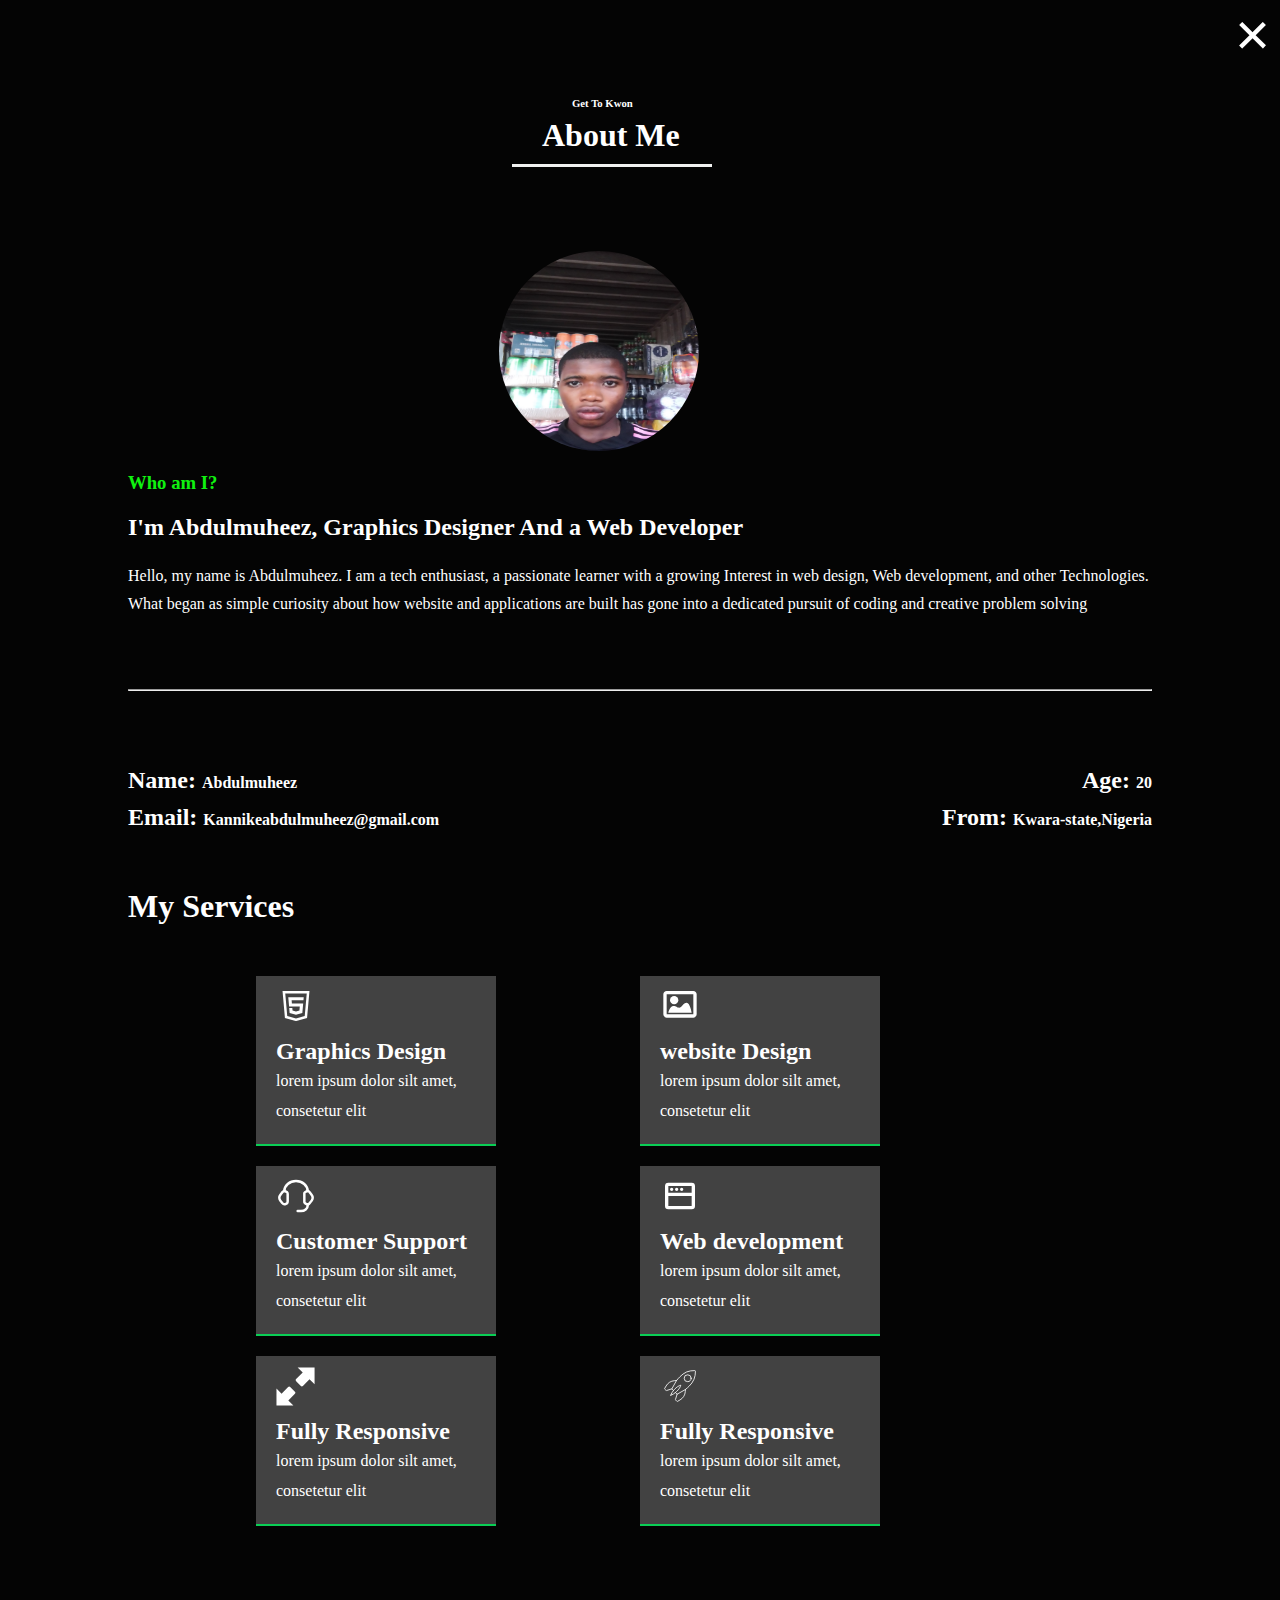
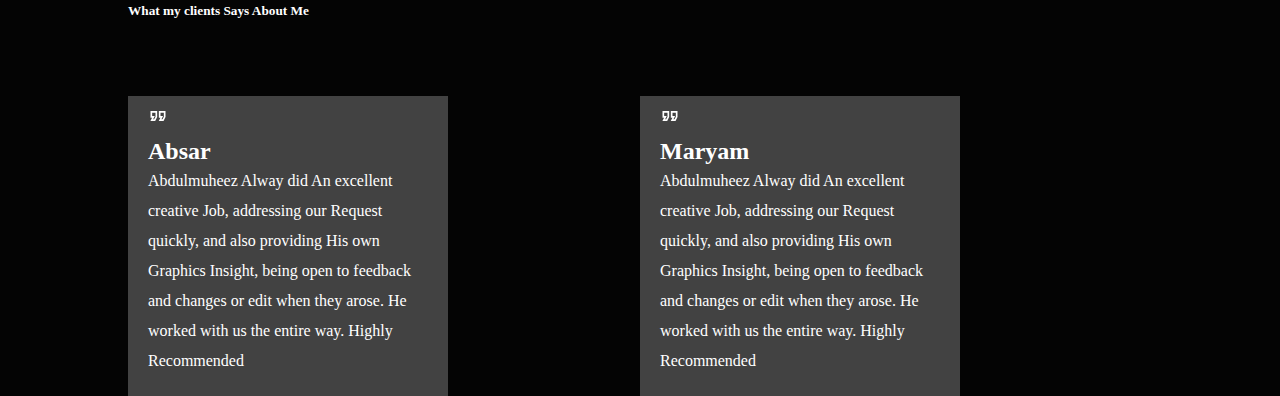
<file: aboutinportfolio.html>
<!DOCTYPE html>
<html lang="en">
<head>
    <meta charset="UTF-8">
    <meta name="viewport" content="width=device-width, initial-scale=1.0">
    <title>Document</title>
    <link rel="stylesheet" href="aboutinportfolio.css">

</head>
<body>
     <span onclick="close()" id="owo"><a href="index.html">&times;</a></span>
    <div class="rat">
    <h6 id="fam">Get To Kwon</h6>
    <h1 id="farm">About Me</h1>
    <div class="line"></div>
    </div>
     <img width="200px" height="200px" id="image" src="mypic.jpg" alt="">
     <section class="write">
        <h3 id="ram">Who am I?</h3>
        <h2 id="required">I'm Abdulmuheez, Graphics Designer And a Web Developer</h2>
        <p id="point">Hello, my name is Abdulmuheez. I am a tech enthusiast, a passionate learner with a growing Interest in web design, Web development, and other Technologies. What began as simple curiosity about how website and applications are built has gone into a dedicated pursuit of coding and creative problem solving</p>
        <hr class="ham">
    </section>
    <section id="yam">
        <nav id="love">
        <h2>Name: <span>Abdulmuheez</span></h2>
        <h2>Age:  <span>20</span></h2>
        </nav>
        <nav id="lack">
        <h2>Email: <a href="">Kannikeabdulmuheez@gmail.com</a></h2>
        <h2 id="vip">From:  <span>Kwara-state,Nigeria</span></h2>
        </nav>

    </section>
    <!-- <h4 id="ala">Services I Offer</h4> -->
    <h1 id="san">My Services</h1>
    <section class="my">
        <div class="a">
            <svg xmlns="http://www.w3.org/2000/svg" width="40" height="40" viewBox="0 0 32 32"><path fill="currentColor" d="m5.219 4l.093 1.094l1.75 19.781l.063.688l.656.187l7.938 2.219l.25.062l.281-.062l7.938-2.188l.656-.187l.062-.688l1.782-19.812l.093-1.063h-1.093L6.313 4zm2.187 2l17.188.031l-1.625 18L16 25.97l-7-1.94zm2.407 3l.656 7.469h8.562l-.281 3.218l-2.75.75h-.031l-2.75-.75l-.156-2.062h-2.5l.343 3.969L15.97 23H16l5.063-1.406L21.75 14h-9.031l-.219-2.531h9.469L22.187 9z"/></svg>
        <h2>Graphics Design</h2>
        <p> lorem ipsum dolor silt amet, consetetur elit</p>
        </div>
        <div class="b">
            <svg xmlns="http://www.w3.org/2000/svg" width="40" height="40" viewBox="0 0 24 24"><circle cx="8.5" cy="8.5" r="2.5" fill="currentColor"/><path fill="currentColor" d="M16 10c-2 0-3 3-4.5 3s-1.499-1-3.5-1c-2 0-3.001 4-3.001 4H19s-1-6-3-6zm4-7H4c-1.103 0-2 .897-2 2v12c0 1.103.897 2 2 2h16c1.103 0 2-.897 2-2V5c0-1.103-.897-2-2-2zm0 14H4V5h16v12z"/></svg>
        <h2>website Design</h2>
        <p> lorem ipsum dolor silt amet, consetetur elit</p>
        </div>
        <div class="c">
<svg xmlns="http://www.w3.org/2000/svg" width="40" height="40" viewBox="0 0 24 24"><g fill="none" stroke="currentColor" stroke-linecap="round" stroke-linejoin="round" stroke-width="1.5" color="currentColor"><path d="M17 10.805c0-.346 0-.519.052-.673c.151-.448.55-.621.95-.803c.448-.205.672-.307.895-.325c.252-.02.505.034.721.155c.286.16.486.466.69.714c.943 1.146 1.415 1.719 1.587 2.35c.14.51.14 1.044 0 1.553c-.251.922-1.046 1.694-1.635 2.41c-.301.365-.452.548-.642.655a1.27 1.27 0 0 1-.721.155c-.223-.018-.447-.12-.896-.325c-.4-.182-.798-.355-.949-.803c-.052-.154-.052-.327-.052-.673zm-10 0c0-.436-.012-.827-.364-1.133c-.128-.111-.298-.188-.637-.343c-.449-.204-.673-.307-.896-.325c-.667-.054-1.026.402-1.41.87c-.944 1.145-1.416 1.718-1.589 2.35a2.94 2.94 0 0 0 0 1.553c.252.921 1.048 1.694 1.636 2.409c.371.45.726.861 1.363.81c.223-.018.447-.12.896-.325c.34-.154.509-.232.637-.343c.352-.306.364-.697.364-1.132z"/><path d="M5 9c0-3.314 3.134-6 7-6s7 2.686 7 6m0 8v.8c0 1.767-1.79 3.2-4 3.2h-2"/></g></svg>
        <h2>Customer Support</h2>
        <p> lorem ipsum dolor silt amet, consetetur elit</p>
        </div>
         <div class="d">  
<svg xmlns="http://www.w3.org/2000/svg" width="40" height="40" viewBox="0 0 24 24"><g fill="none"><path d="M24 0v24H0V0h24ZM12.593 23.258l-.011.002l-.071.035l-.02.004l-.014-.004l-.071-.035c-.01-.004-.019-.001-.024.005l-.004.01l-.017.428l.005.02l.01.013l.104.074l.015.004l.012-.004l.104-.074l.012-.016l.004-.017l-.017-.427c-.002-.01-.009-.017-.017-.018Zm.265-.113l-.013.002l-.185.093l-.01.01l-.003.011l.018.43l.005.012l.008.007l.201.093c.012.004.023 0 .029-.008l.004-.014l-.034-.614c-.003-.012-.01-.02-.02-.022Zm-.715.002a.023.023 0 0 0-.027.006l-.006.014l-.034.614c0 .012.007.02.017.024l.015-.002l.201-.093l.01-.008l.004-.011l.017-.43l-.003-.012l-.01-.01l-.184-.092Z"/><path fill="currentColor" d="M19 4a2 2 0 0 1 2 2v12a2 2 0 0 1-2 2H5a2 2 0 0 1-2-2V6a2 2 0 0 1 2-2h14Zm0 8H5v6h14v-6Zm0-6H5v4h14V6ZM7 7a1 1 0 1 1 0 2a1 1 0 0 1 0-2Zm3 0a1 1 0 1 1 0 2a1 1 0 0 1 0-2Zm3 0a1 1 0 1 1 0 2a1 1 0 0 1 0-2Z"/></g></svg>
     <h2>Web development</h2>
<p> lorem ipsum dolor silt amet, consetetur elit</p>
        </div>
         <div class="e">     
<svg xmlns="http://www.w3.org/2000/svg" width="40" height="40" viewBox="0 0 42 42"><path fill="currentColor" d="m21.391 16.17l4.439 4.439c1.13 1.131 1.57 1.101 2.67 0l6.67-6.67l5.33 5.34V1.5H22.721l5.34 5.33l-6.67 6.67c-1.08 1.08-1.112 1.561 0 2.67zm-1.782 10.66l-4.439-4.439c-1.13-1.131-1.57-1.101-2.67 0l-6.67 6.67l-5.33-5.34V41.5h17.779l-5.34-5.33l6.67-6.67c1.08-1.08 1.112-1.561 0-2.67z"/></svg>
     <h2>Fully Responsive</h2>
<p> lorem ipsum dolor silt amet, consetetur elit</p>
        </div>
           <div class="f"> 
            
<svg xmlns="http://www.w3.org/2000/svg" width="40" height="40" viewBox="0 0 48 48"><path fill="none" stroke="currentColor" stroke-linecap="round" stroke-linejoin="round" d="M37.42 14.7a4.1 4.1 0 0 0-4.08-4.11h0a4.11 4.11 0 1 0 0 8.21a4.09 4.09 0 0 0 2.88-1.18a4 4 0 0 0 1.19-2.92ZM16.1 29.44l-2-2l-6.2 1.98h-.2a.69.69 0 0 1-.53-.2l-1.45-1.43a.7.7 0 0 1-.11-.88L7.3 24a13 13 0 0 1 10.07-6.39l2.49-.22q2.17-2.58 4-4.42A26.4 26.4 0 0 1 32 7.12a25.63 25.63 0 0 1 9.77-1.61a.79.79 0 0 1 .54.22a.68.68 0 0 1 .22.5A25.27 25.27 0 0 1 40.78 16A25.79 25.79 0 0 1 35 24.16c-1.23 1.24-2.71 2.57-4.42 4l-.22 2.48A13 13 0 0 1 24 40.72l-2.89 1.69a.78.78 0 0 1-.37.09a.82.82 0 0 1-.52-.2l-1.45-1.46a.69.69 0 0 1-.18-.71l1.93-6.27l-1.94-1.94m12.04-3.76l-10.1 5.7m-.66-16.47l-5.71 10.1"/><path fill="none" stroke="currentColor" stroke-linecap="round" stroke-linejoin="round" d="M13 35c4-.74 11.1-7.4 11.93-11.93C20.37 23.94 13.71 31 13 35Z"/></svg>
     <h2>Fully Responsive</h2>
<p> lorem ipsum dolor silt amet, consetetur elit</p>
        </div>
    </section>



    <h5 id="no"> What my clients Says About Me</h5>
    <section class="go"> 
         <div class="g"> 
<svg xmlns="http://www.w3.org/2000/svg" width="20" height="20" viewBox="0 0 24 24"><path fill="currentColor" d="M13 6v8h1.88l-2 4h5.74L21 13.24V6m-6 2h4v4.76L17.38 16h-1.26l2-4H15M3 6v8h1.88l-2 4h5.74L11 13.24V6M5 8h4v4.76L7.38 16H6.12l2-4H5Z"/></svg>
     <h2>Absar</h2>
<p> Abdulmuheez Alway did An excellent creative Job, addressing our Request quickly, and also providing His own Graphics Insight, being open to feedback and changes or edit when they arose. He worked with us the entire way. Highly Recommended</p>
        </div>
         <div class="h"> 
            

<svg xmlns="http://www.w3.org/2000/svg" width="20" height="20" viewBox="0 0 24 24"><path fill="currentColor" d="M13 6v8h1.88l-2 4h5.74L21 13.24V6m-6 2h4v4.76L17.38 16h-1.26l2-4H15M3 6v8h1.88l-2 4h5.74L11 13.24V6M5 8h4v4.76L7.38 16H6.12l2-4H5Z"/></svg>
     <h2>Maryam</h2>
<p> Abdulmuheez Alway did An excellent creative Job, addressing our Request quickly, and also providing His own Graphics Insight, being open to feedback and changes or edit when they arose. He worked with us the entire way. Highly Recommended</p>
        </div>
    </section>
    
</body>

</html>
</file>
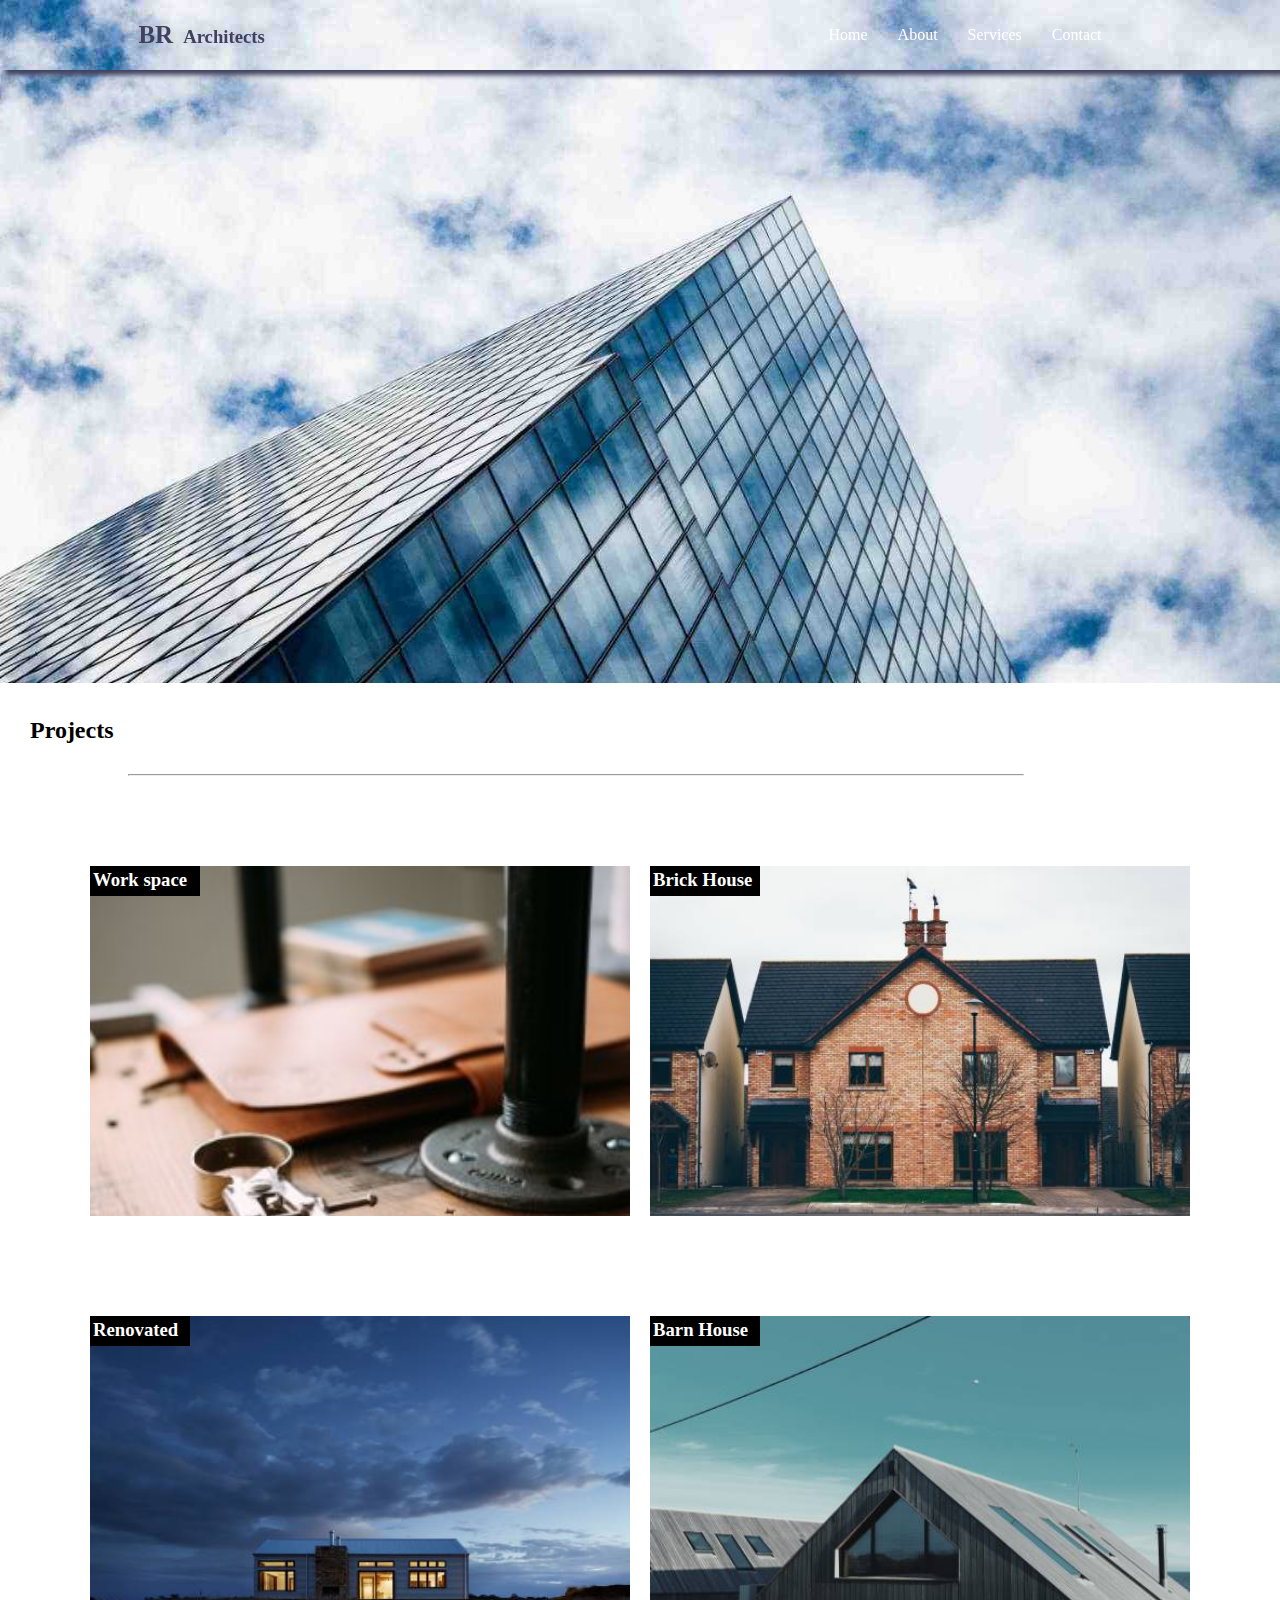
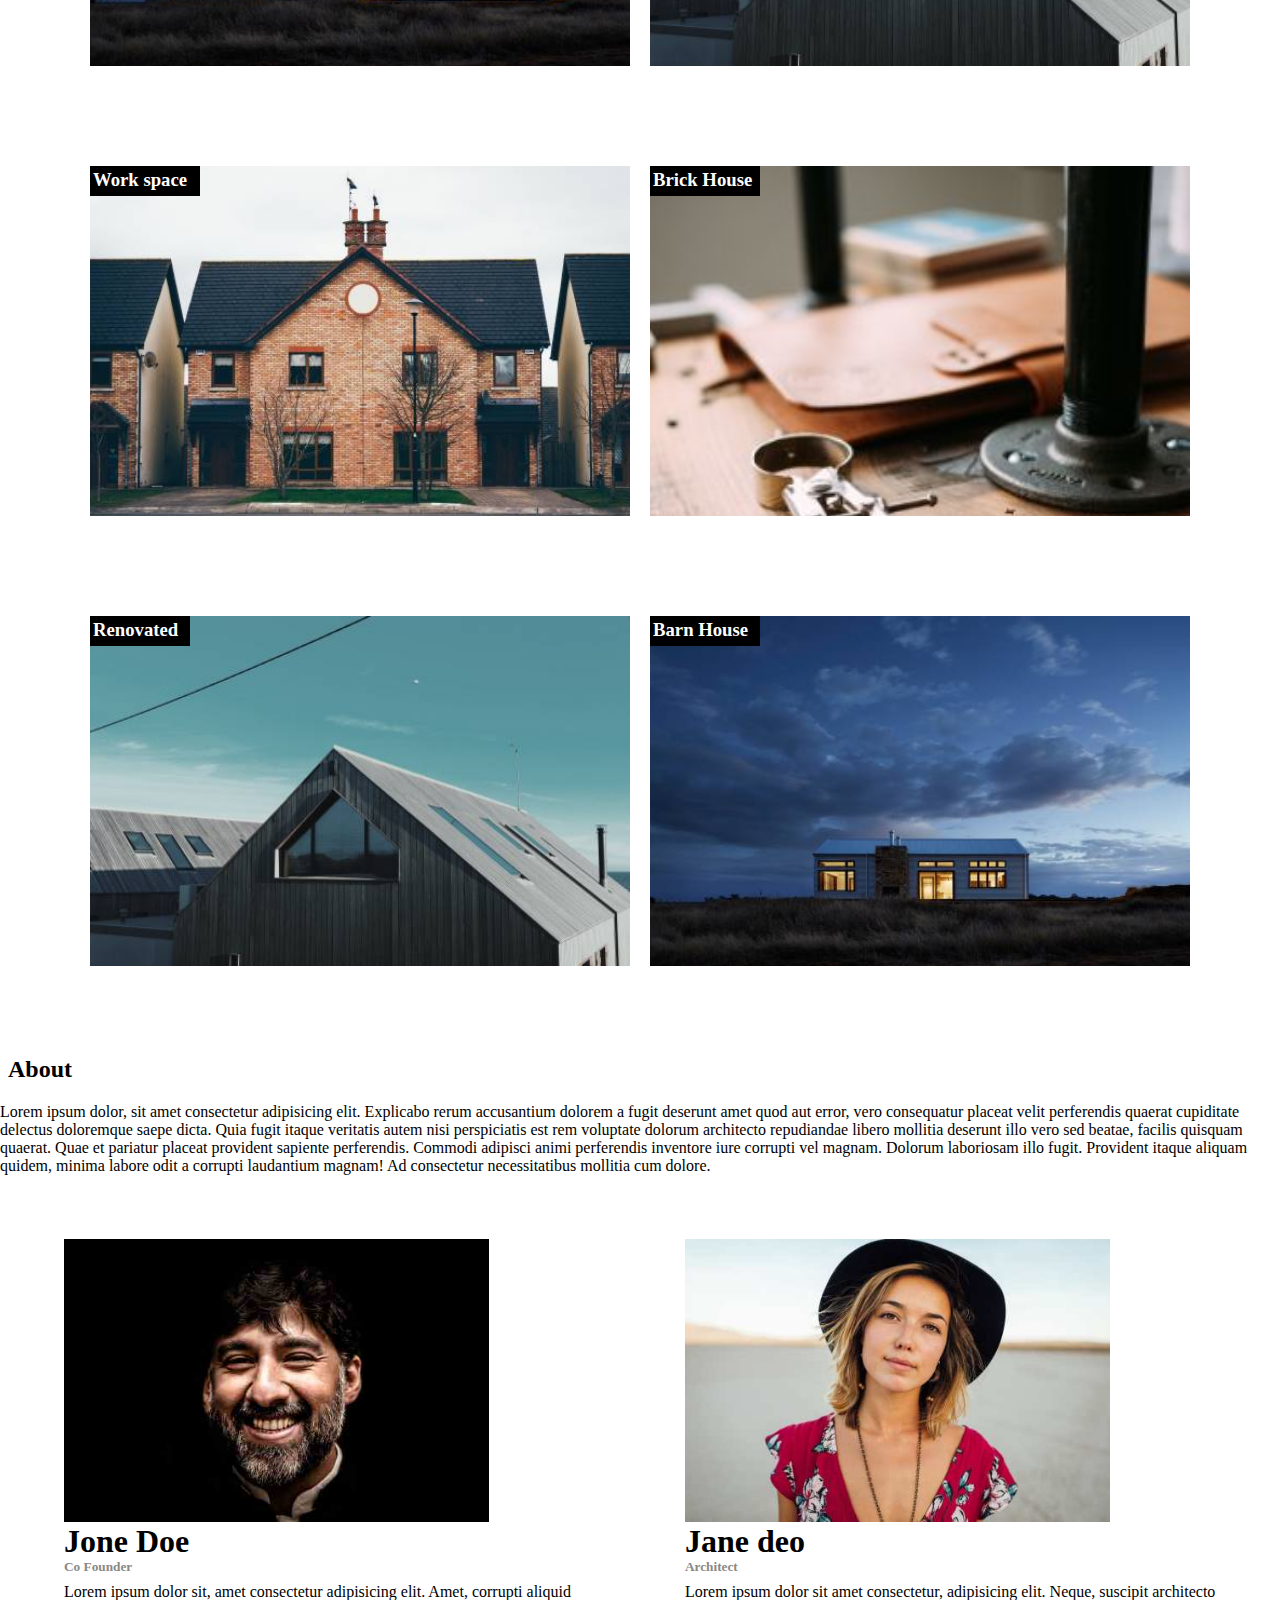
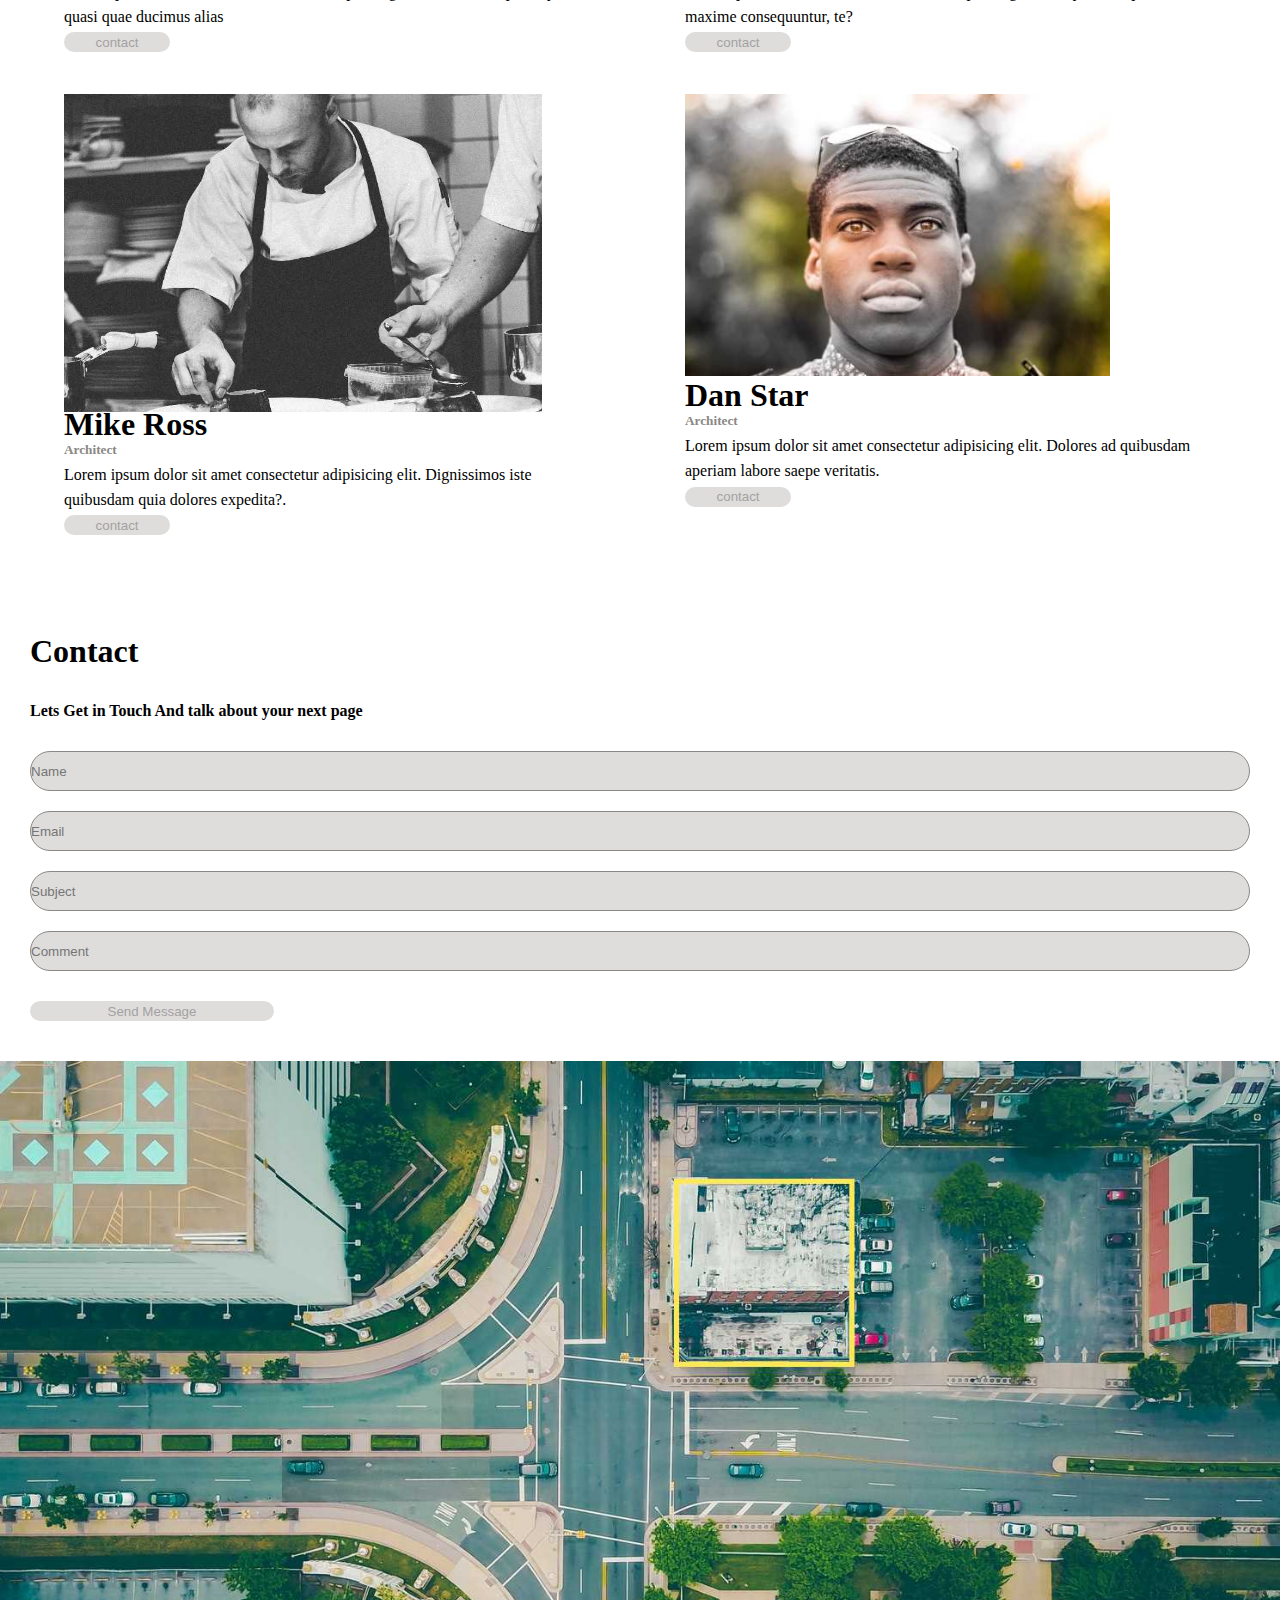
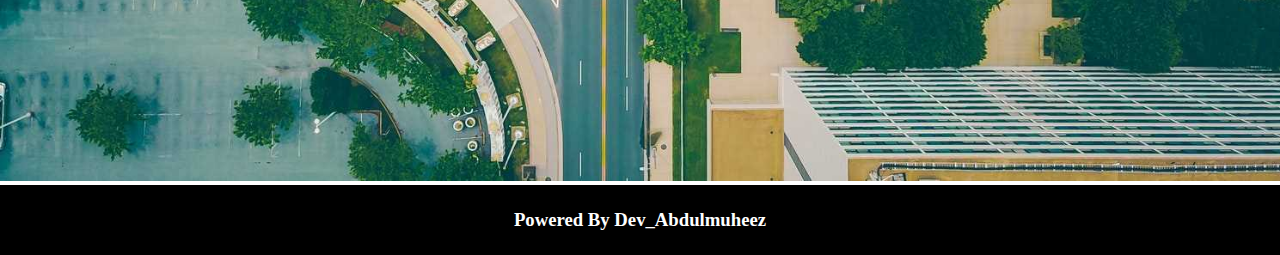
<file: architects.html>
<!DOCTYPE html>
<html lang="en">
<head>
    <meta charset="UTF-8">
    <meta name="viewport" content="width=device-width, initial-scale=1.0">
    <title>Document</title>
    <link rel="stylesheet" href="architects.css">
</head>
<body>
    <header class="header">
        <div class="logo">
            <h3><span id="logo">BR</span>Architects</h3>
        </div>
        <input type="checkbox" name="togglebtn" id="btn">
        <label for="btn"> <h2 class="hamburgerbtn">&#9776;</h2></label>
        <nav class="me">
            <a href="">Home</a>
            <a href="">About</a>
            <a href="">Services</a>
            <a href="#wasiu">Contact</a>
        </nav>
       

    </header>
    <section>
        <div class="em">
        <img id="gmi" src="architect.jpg" alt="">
        </div>
        <h2 id="low">Projects</h2>
        <hr id="jet">
       
    </section>
    <section class="grid">
        <div class="gallery1"><h3 class="when">Work space</h3></div>
        <div class="gallery2"><h3 class="how">Brick House</h3></div>
        <div class="gallery3"><h3 class="mad">Renovated</h3></div>
        <div class="gallery4"><h3 class="dad">Barn House</h3></div>
        <div class="gallery5"><h3 class="when">Work space</h3></div>
        <div class="gallery6"><h3 class="how">Brick House</h3></div>
        <div class="gallery7"><h3 class="mad">Renovated</h3></div>
        <div class="gallery8"><h3 class="dad">Barn House</h3></div>

    </section>
    <section class="lass">
        <h2 id="ter">About</h2>
        <p>Lorem ipsum dolor, sit amet consectetur adipisicing elit. Explicabo rerum accusantium dolorem a fugit deserunt amet quod aut error, vero consequatur placeat velit perferendis quaerat cupiditate delectus doloremque saepe dicta.
        Quia fugit itaque veritatis autem nisi perspiciatis est rem voluptate dolorum architecto repudiandae libero mollitia deserunt illo vero sed beatae, facilis quisquam quaerat. Quae et pariatur placeat provident sapiente perferendis.
        Commodi adipisci animi perferendis inventore iure corrupti vel magnam. Dolorum laboriosam illo fugit. Provident itaque aliquam quidem, minima labore odit a corrupti laudantium magnam! Ad consectetur necessitatibus mollitia cum dolore.</p>
    </section>
    <section class="grid2">
        <div class="row1">
            <img src="team2.jpg" alt="">
                <h1>Jone Doe</h1>
                <h5>Co Founder</h5>
                <p>Lorem ipsum dolor sit, amet consectetur adipisicing elit. Amet, corrupti aliquid quasi quae ducimus alias</p>
                <input class="love" type="submit" value="contact">
        </div>
        <div class="row2">
            <img src="team1.jpg" alt="">
            <h1>Jane deo</h1>
            <h5>Architect</h5>
            <p>Lorem ipsum dolor sit amet consectetur, adipisicing elit. Neque, suscipit architecto maxime consequuntur, te?</p>
                            <input class="love" type="submit" value="contact">
        </div>
        <div class="row3">
            <img id="lip" src="chef.jpg" alt="">
            <h1>Mike Ross</h1>
            <h5>Architect</h5>
            <p>Lorem ipsum dolor sit amet consectetur adipisicing elit. Dignissimos iste quibusdam quia dolores expedita?.</p>
                            <input class="love" type="submit" value="contact">
        </div>
        <div class="row4">
            <img src="team4.jpg" alt="">
            <h1>Dan Star</h1>
            <h5>Architect</h5>
            <p>Lorem ipsum dolor sit amet consectetur adipisicing elit. Dolores ad quibusdam aperiam labore saepe veritatis.</p>
                            <input class="love" type="submit" value="contact">
        </div>
    </section>
    <section class="roo">
        <h1 id="wasiu">Contact</h1>
        <H4>Lets Get in Touch And talk about your next page</H4>
        <input type="text" placeholder="Name">
        <input type="email" name="" placeholder="Email" id="">
        <input type="text" placeholder="Subject" name="" id="">
        <input type="text" placeholder="Comment">
        <input class="love" type="submit" value="Send Message">


    </section>
    <section>
        <img id="map" src="map.jpg" alt="">
    </section>
    <footer>
        <h3>Powered By Dev_Abdulmuheez</h3>
    </footer>
    
</body>
</html>
</file>
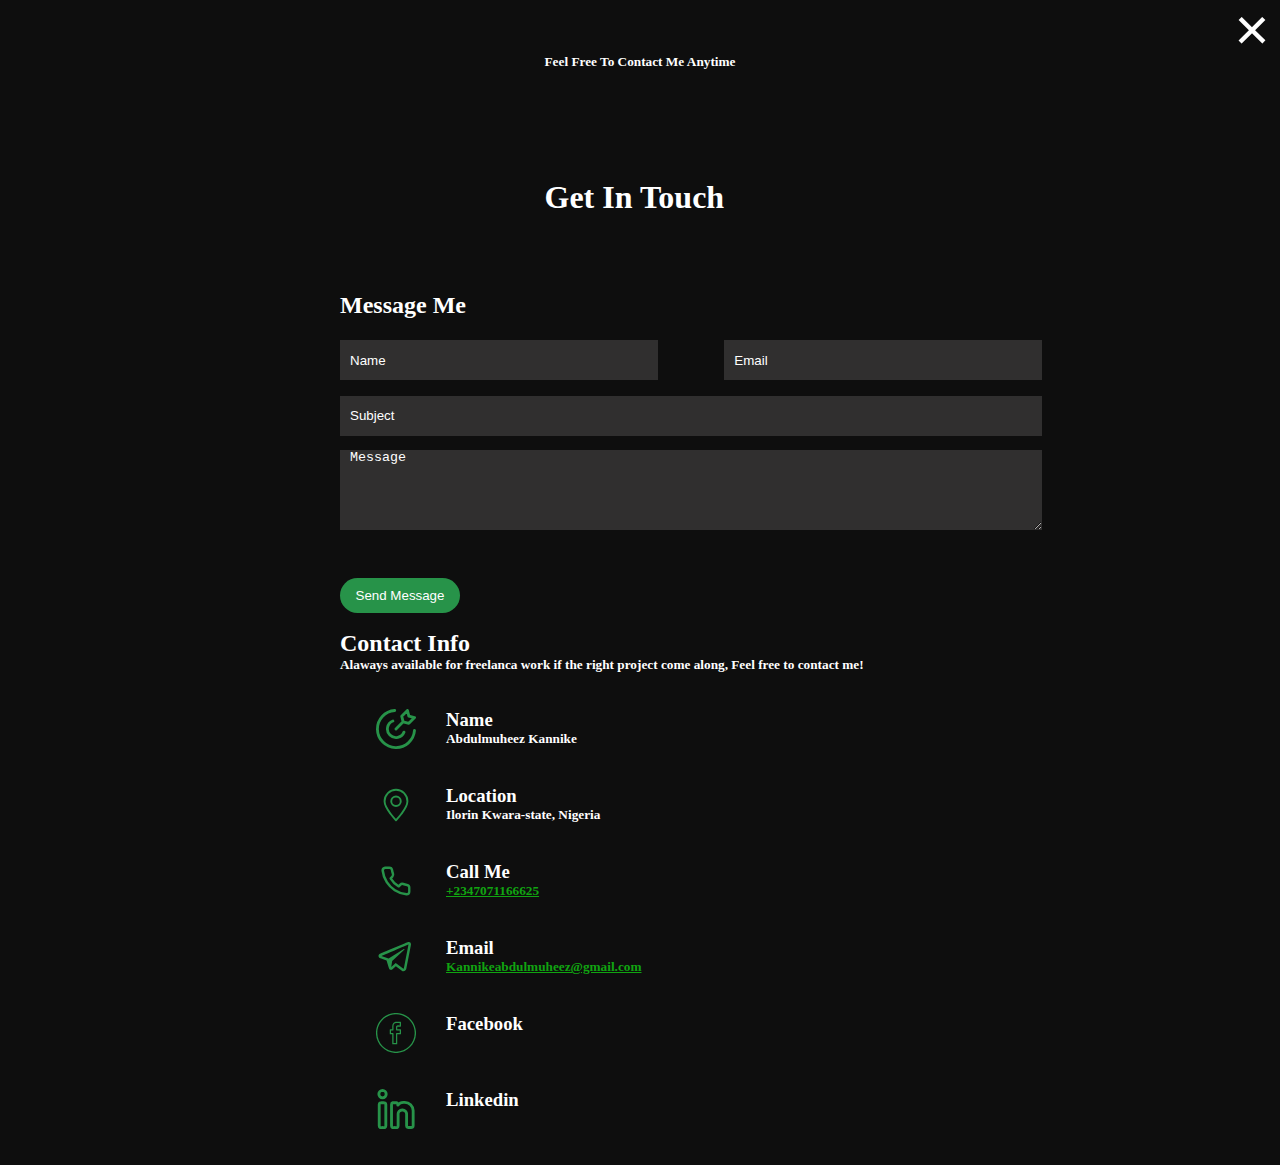
<file: contactinportfolio.html>
<!DOCTYPE html>
<html lang="en">
<head>
    <meta charset="UTF-8">
    <meta name="viewport" content="width=device-width, initial-scale=1.0">
    <title>Document</title>
    <link rel="stylesheet" href="contactinportfolio.css">
</head>
<body>
    <samp id="owo"><a href="newportfolio.html">&times;</a></samp>
    <div class="header">
    <h5>Feel Free To Contact Me Anytime</h5>
    <h1>Get In Touch</h1>
    </div>
    <section class="laff">
        <h2>Message Me</h2>
        <div class="move">
        <input required id="head" type="text" placeholder="Name"  >
        <input required id="mat" type="email" name="" placeholder="Email" id="" >
        </div>
        <input type="text" placeholder="Subject">
        <textarea name="" rows="10" cols="30" placeholder="Message" id=""></textarea>
        <button id="lap" >Send Message</button>
    </section>
    <section class="islam">
        <h2>Contact Info</h2>
        <h5>Alaways available for freelanca work if the right project come along, Feel free to contact me!</h5>
        <div class="hold1"> 
            <svg xmlns="http://www.w3.org/2000/svg" width="40" height="40" viewBox="0 0 14 14"><g fill="none" stroke="currentColor" stroke-linecap="round" stroke-linejoin="round"><path d="M13.48 7.516a6.5 6.5 0 1 1-6.93-7"/><path d="M9.79 8.09A3 3 0 1 1 5.9 4.21M7 7l2.5-2.5m2 .5l-2-.5l-.5-2l2-2l.5 2l2 .5z"/></g></svg> 
        <div class="logo1">
            <h3>Name</h3>
        <h5>Abdulmuheez Kannike</h5>
        </div>
</div>
   <div class="hold2"> 
        <!-- <div class="line"></div> -->
           
<svg xmlns="http://www.w3.org/2000/svg" width="40" height="40" viewBox="0 0 21 21"><g fill="none" fill-rule="evenodd" stroke="currentColor" stroke-linecap="round" stroke-linejoin="round" transform="translate(4 2)"><path d="m6.5 16.54l.631-.711c.716-.82 1.36-1.598 1.933-2.338l.473-.624c1.975-2.661 2.963-4.773 2.963-6.334C12.5 3.201 9.814.5 6.5.5s-6 2.701-6 6.033c0 1.561.988 3.673 2.963 6.334l.473.624a54.84 54.84 0 0 0 2.564 3.05z"/><circle cx="6.5" cy="6.5" r="2.5"/></g></svg>
        <div class="logo1">
            <h3>Location</h3>
        <h5>Ilorin Kwara-state, Nigeria</h5>
        </div>
</div>
   <div class="hold3"> 
        <!-- <div class="line"></div> -->
           
<svg xmlns="http://www.w3.org/2000/svg" width="40" height="40" viewBox="0 0 24 24"><path fill="currentColor" d="M18.4 20.75h-.23a16.73 16.73 0 0 1-7.27-2.58a16.58 16.58 0 0 1-5.06-5.05a16.72 16.72 0 0 1-2.58-7.29A2.3 2.3 0 0 1 3.8 4.1a2.32 2.32 0 0 1 1.6-.84H8a2.36 2.36 0 0 1 2.33 2a9.29 9.29 0 0 0 .53 2.09a2.37 2.37 0 0 1-.54 2.49l-.61.61a12 12 0 0 0 3.77 3.75l.61-.6a2.37 2.37 0 0 1 2.49-.54a9.57 9.57 0 0 0 2.09.53a2.35 2.35 0 0 1 2 2.38v2.4a2.36 2.36 0 0 1-2.35 2.36ZM8 4.75H5.61a.87.87 0 0 0-.61.31a.83.83 0 0 0-.2.62a15.17 15.17 0 0 0 2.31 6.62a15 15 0 0 0 4.59 4.59a15.34 15.34 0 0 0 6.63 2.36A.89.89 0 0 0 19 19a.88.88 0 0 0 .25-.61V16a.86.86 0 0 0-.74-.87a11.42 11.42 0 0 1-2.42-.6a.87.87 0 0 0-.91.19l-1 1a.76.76 0 0 1-.9.12a13.53 13.53 0 0 1-5.11-5.1a.74.74 0 0 1 .12-.9l1-1a.85.85 0 0 0 .19-.9a11.28 11.28 0 0 1-.6-2.42a.87.87 0 0 0-.88-.77Z"/></svg>
        <div class="logo1">
            <h3>Call Me</h3>
        <h5><a href="+2347071166625">+2347071166625</a></h5>
        </div>
</div>
   <div class="hold4"> 
        <!-- <div class="line"></div> -->
         
<svg xmlns="http://www.w3.org/2000/svg" width="40" height="40" viewBox="0 0 32 32"><path fill="currentColor" d="M26.07 3.996a2.974 2.974 0 0 0-.933.223h-.004c-.285.113-1.64.683-3.7 1.547l-7.382 3.109c-5.297 2.23-10.504 4.426-10.504 4.426l.062-.024s-.359.118-.734.375a2.03 2.03 0 0 0-.586.567c-.184.27-.332.683-.277 1.11c.09.722.558 1.155.894 1.394c.34.242.664.355.664.355h.008l4.883 1.645c.219.703 1.488 4.875 1.793 5.836c.18.574.355.933.574 1.207c.106.14.23.257.379.351a1.119 1.119 0 0 0 .246.106l-.05-.012c.015.004.027.016.038.02c.04.011.067.015.118.023c.773.234 1.394-.246 1.394-.246l.035-.028l2.883-2.625l4.832 3.707l.11.047c1.007.442 2.027.196 2.566-.238c.543-.437.754-.996.754-.996l.035-.09l3.734-19.129c.106-.472.133-.914.016-1.343a1.807 1.807 0 0 0-.781-1.047a1.872 1.872 0 0 0-1.067-.27zm-.101 2.05c-.004.063.008.056-.02.177v.011l-3.699 18.93c-.016.027-.043.086-.117.145c-.078.062-.14.101-.465-.028l-5.91-4.531l-3.57 3.254l.75-4.79l9.656-9c.398-.37.265-.448.265-.448c.028-.454-.601-.133-.601-.133l-12.176 7.543l-.004-.02l-5.836-1.965v-.004l-.015-.003a.27.27 0 0 0 .03-.012l.032-.016l.031-.011s5.211-2.196 10.508-4.426c2.652-1.117 5.324-2.242 7.379-3.11a807.312 807.312 0 0 1 3.66-1.53c.082-.032.043-.032.102-.032z"/></svg>
        <div class="logo1">
            <h3>Email</h3>
        <h5><a href="Kannikeabdulmuheez@gmail.com">Kannikeabdulmuheez@gmail.com</a></h5>
        </div>
</div>
   <div class="hold5"> 
        <!-- <div class="line"></div> -->
         

<svg xmlns="http://www.w3.org/2000/svg" width="40" height="40" viewBox="0 0 32 32"><g fill="currentColor"><path d="M16-.034C7.159-.034-.035 7.158-.035 16S7.159 32.034 16 32.034S32.035 24.842 32.035 16S24.841-.034 16-.034zm0 31C7.748 30.966 1.035 24.252 1.035 16S7.748 1.034 16 1.034S30.965 7.748 30.965 16S24.252 30.966 16 30.966z"/><path d="M19.5 7h-2.668C13.434 6.966 13 9.069 13 11.345V13h-1.5a.445.445 0 0 0-.5.5v3a.445.445 0 0 0 .5.5H13v7.5a.449.449 0 0 0 .503.5h3.055c.295.034.534-.205.44-.5L17 17h2.5a.445.445 0 0 0 .5-.5v-3a.445.445 0 0 0-.5-.5h-2.503L17 11.5c.097-.639.097-.535.69-.5h1.789c.139-.031.287-.014.391-.115c.104-.101.164-.239.129-.385v-3A.444.444 0 0 0 19.5 7zm-.535 2.944l-1.254-.048c-1.553 0-1.683.843-1.683 1.706l-.004 1.896a.534.534 0 0 0 .534.535H19v1.932h-2.44a.535.535 0 0 0-.535.534L16.024 24H14v-7.5c0-.295-.201-.534-.497-.534H12v-1.932h1.503a.534.534 0 0 0 .378-.156c.1-.101.118-.237.118-.379v-2.155c0-2.242.453-3.31 2.832-3.31h2.133v1.91z"/></g></svg>
        <div class="logo1">
            <h3>Facebook</h3>
        <h5><a href="https://www.facebook.com/profile.php?id=61578181929899"></a></h5>
        </div>
</div>
 <div class="hold6"> 
        <!-- <div class="line"></div> -->
         


<svg xmlns="http://www.w3.org/2000/svg" width="40" height="40" viewBox="0 0 14 14"><path fill="none" stroke="currentColor" stroke-linecap="round" stroke-linejoin="round" d="M3.574 1.767a1.316 1.316 0 0 1-1.287 1.326A1.346 1.346 0 0 1 .99 1.767A1.326 1.326 0 0 1 2.287.5a1.316 1.316 0 0 1 1.287 1.267M1.129 5.449c0-.762.485-.643 1.158-.643c.673 0 1.148-.119 1.148.643v7.424c0 .772-.485.614-1.148.614c-.663 0-1.158.158-1.158-.614zm4.306.001c0-.426.158-.585.405-.634c.248-.05 1.099 0 1.396 0c.297 0 .416.485.406.851a2.485 2.485 0 0 1 2.217-.99a2.97 2.97 0 0 1 3.148 3.098v5.068c0 .772-.475.614-1.149.614c-.673 0-1.148.158-1.148-.614V8.884A1.425 1.425 0 0 0 9.206 7.34A1.435 1.435 0 0 0 7.74 8.914v3.959c0 .772-.485.614-1.158.614c-.673 0-1.148.158-1.148-.614V5.449Z"/></svg>
            <h3>Linkedin</h3>
        <h5><a href="https://www.linkedin.com/in/abdulmuheez-kannike-a02296386?utm_source=share&utm_campaign=share_via&utm_content=profile&utm_medium=android_app"></a></h5>
        </div>
</div>
    </section>
    


</body>
    </html>
</file>
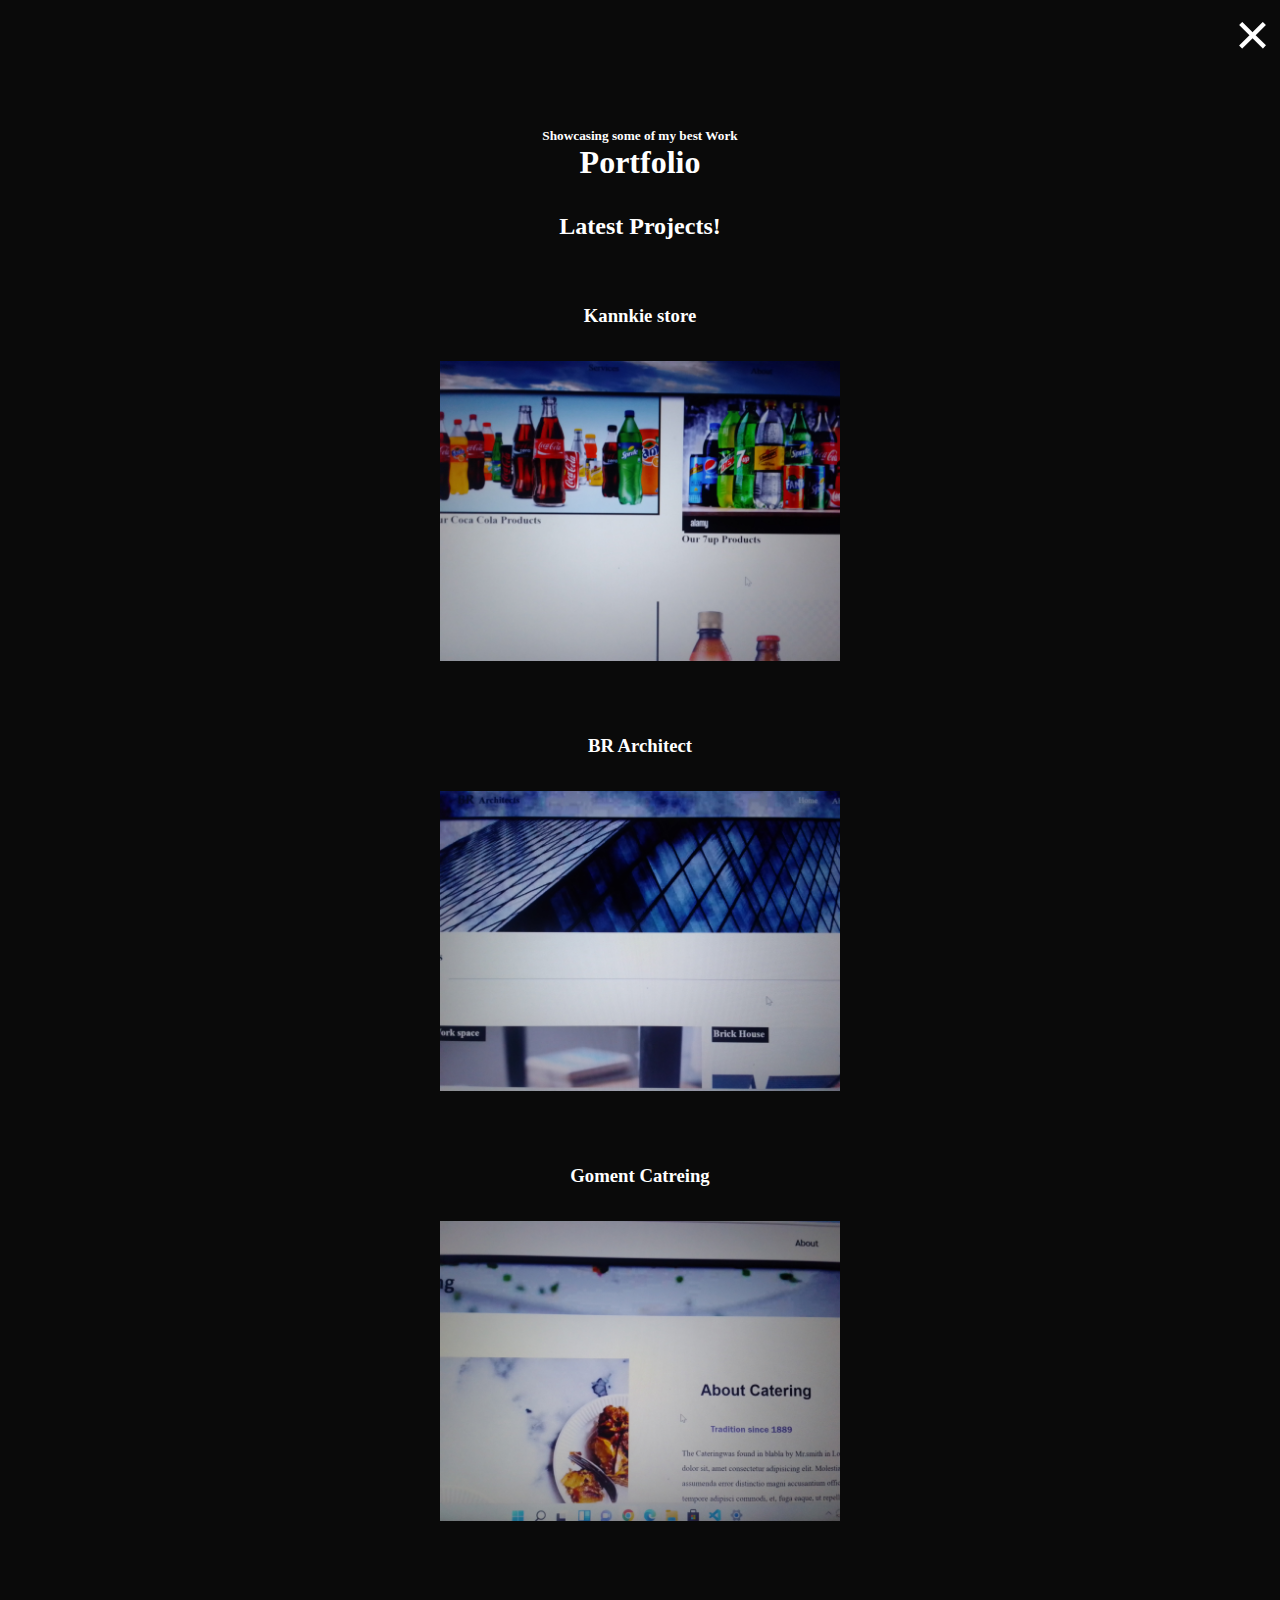
<file: projectinportfolio.html>
<!DOCTYPE html>
<html lang="en">
<head>
    <meta charset="UTF-8">
    <meta name="viewport" content="width=device-width, initial-scale=1.0">
    <title>Document</title>
    <link rel="stylesheet" href="projectinportfolio.css">
</head>
<body>
    <span id="owo"><a href="index.html">&times;</a></span>
    <h5>Showcasing some of my best Work</h5>
    <h1>Portfolio</h1>
    <section class="Graphics">
        <h2>Latest Projects!</h2>
        <div class="one">
            <h3>Kannkie store</h3>
            <a href="kannikestore.html"><img src="kan.jpg" alt=""></a>
        </div>
        <div class="two">
            <h3>BR Architect</h3>
            <a href="architects.html"><img src="arc.jpg" alt=""></a>
        </div>
        <div class="three">
            <h3>Goment Catreing</h3>
            <a href="ww3.html"><img src="w.jpg" alt=""></a>
        </div>

    </section>

</body>

</html>
</file>
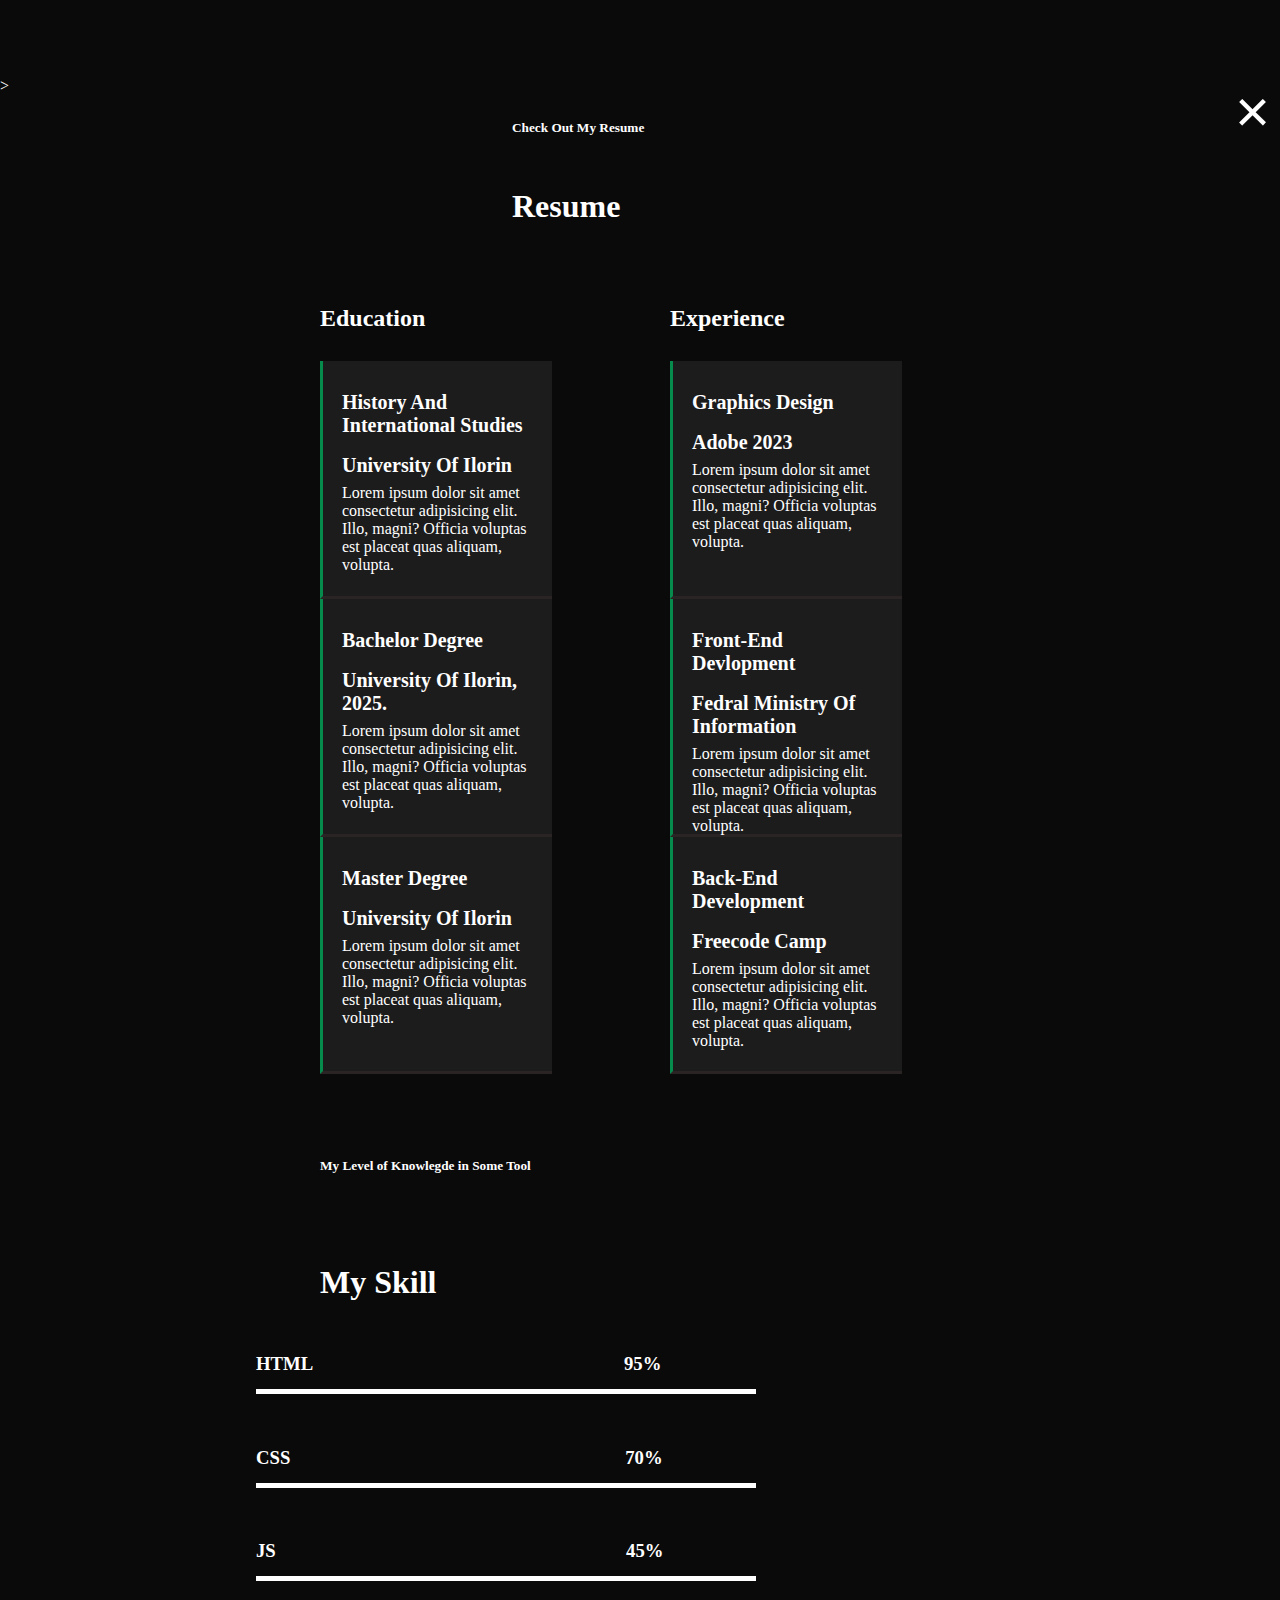
<file: resumeinportfolio.html>
<!DOCTYPE html>
<html lang="en">
<head>
    <meta charset="UTF-8">
    <meta name="viewport" content="width=device-width, initial-scale=1.0">
    <title>Document</title>
    <link rel="stylesheet" href="resumeinportfolio.css">
</head>
<body>
    <span id="owo"><a href="index.html">&times;</a></span>
    <header>>
    <h5 id="rat">Check Out My Resume</h5>
    <h1 id="ram">Resume</h1>
    <!-- <div class="line"></div> -->
    </header>
     <section class="leg">
        <div class="one">
        <h2 id="ele">Education</h2>
        <div class="a">
            <h1 id="chat">History And International Studies</h1>
            <h4 id="hat">University Of Ilorin</h4>
            <p>Lorem ipsum dolor sit amet consectetur adipisicing elit. Illo, magni? Officia voluptas est placeat quas aliquam, volupta.</p>
        </div>
                <div class="b">
            <h1 id="chat">Bachelor Degree</h1>
            <h4 id="hat">University Of Ilorin, 2025.</h4>
            <p>Lorem ipsum dolor sit amet consectetur adipisicing elit. Illo, magni? Officia voluptas est placeat quas aliquam, volupta.</p>
        </div>
                <div class="c">
            <h1 id="chat">Master Degree</h1>
            <h4 id="hat">University Of Ilorin</h4>
            <p>Lorem ipsum dolor sit amet consectetur adipisicing elit. Illo, magni? Officia voluptas est placeat quas aliquam, volupta.</p>
        </div>
        </div>
          <div class="one">
        <h2 id="ele">Experience</h2>
        <div class="d">
            <h1 id="chat">Graphics design</h1>
            <h4 id="hat">Adobe 2023</h4>
            <p>Lorem ipsum dolor sit amet consectetur adipisicing elit. Illo, magni? Officia voluptas est placeat quas aliquam, volupta.</p>
        </div>
                <div class="e">
            <h1 id="chat">Front-end Devlopment</h1>
            <h4 id="hat">Fedral Ministry Of Information</h4>
            <p>Lorem ipsum dolor sit amet consectetur adipisicing elit. Illo, magni? Officia voluptas est placeat quas aliquam, volupta.</p>
        </div>
                <div class="f">
            <h1 id="chat">Back-end Development</h1>
            <h4 id="hat">Freecode Camp</h4>
            <p>Lorem ipsum dolor sit amet consectetur adipisicing elit. Illo, magni? Officia voluptas est placeat quas aliquam, volupta.</p>
        </div>
        </div>
     </section>
     <section>
        <h5 id="three">My Level of Knowlegde in Some Tool</h5>
        <h1 id="four">My Skill</h1>
        <div class="cover1">
            <h3>HTML <span class="smart">95%</span></h3>
        <div class="skil1"><span></span></div>
        </div>
        <div class="cover2">
            <h3>CSS <span class="smart2">70%</span></h3>
        <div class="skil2"><span></span></div>
        </div>
        <div class="cover3">
            <h3>JS <span class="smart3">45%</span></h3>
        <div class="skil3"><span></span></div>
        </div>
        
        
     </section>
    
</body>

</html>
</file>
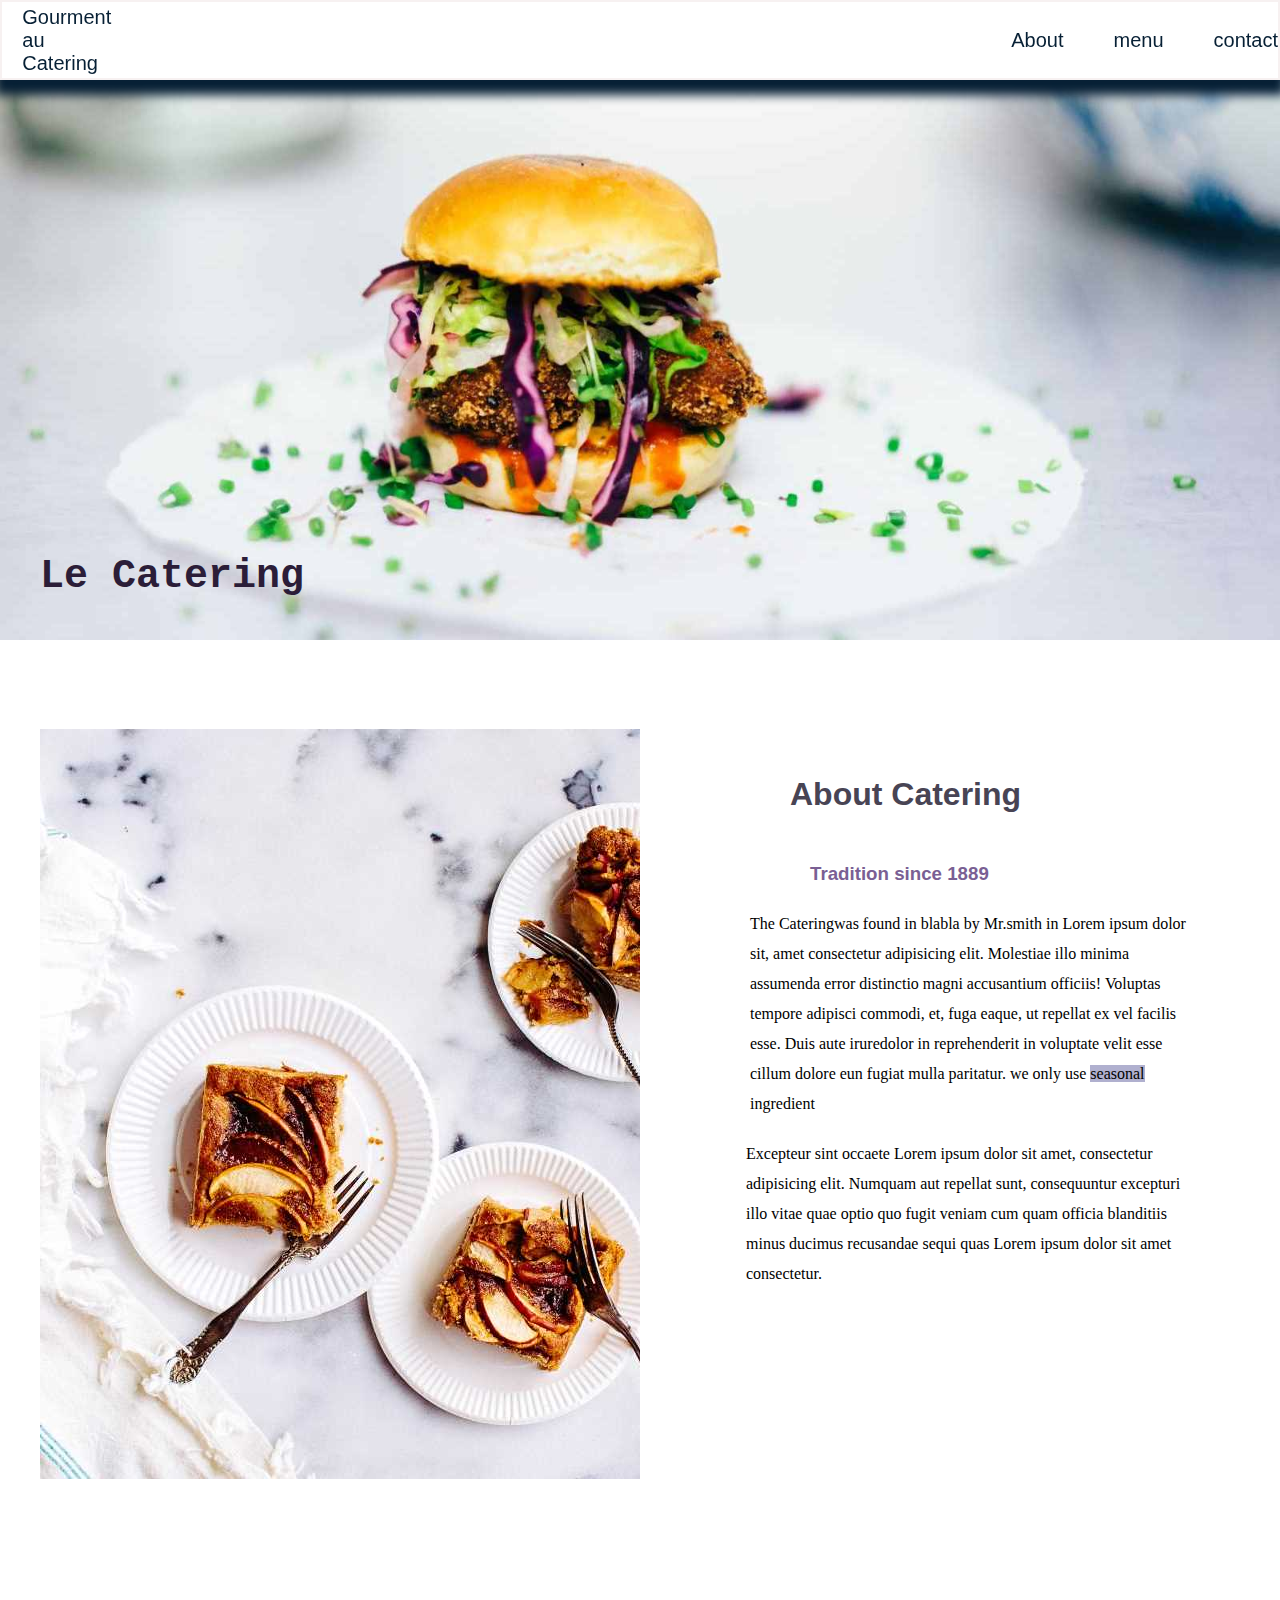
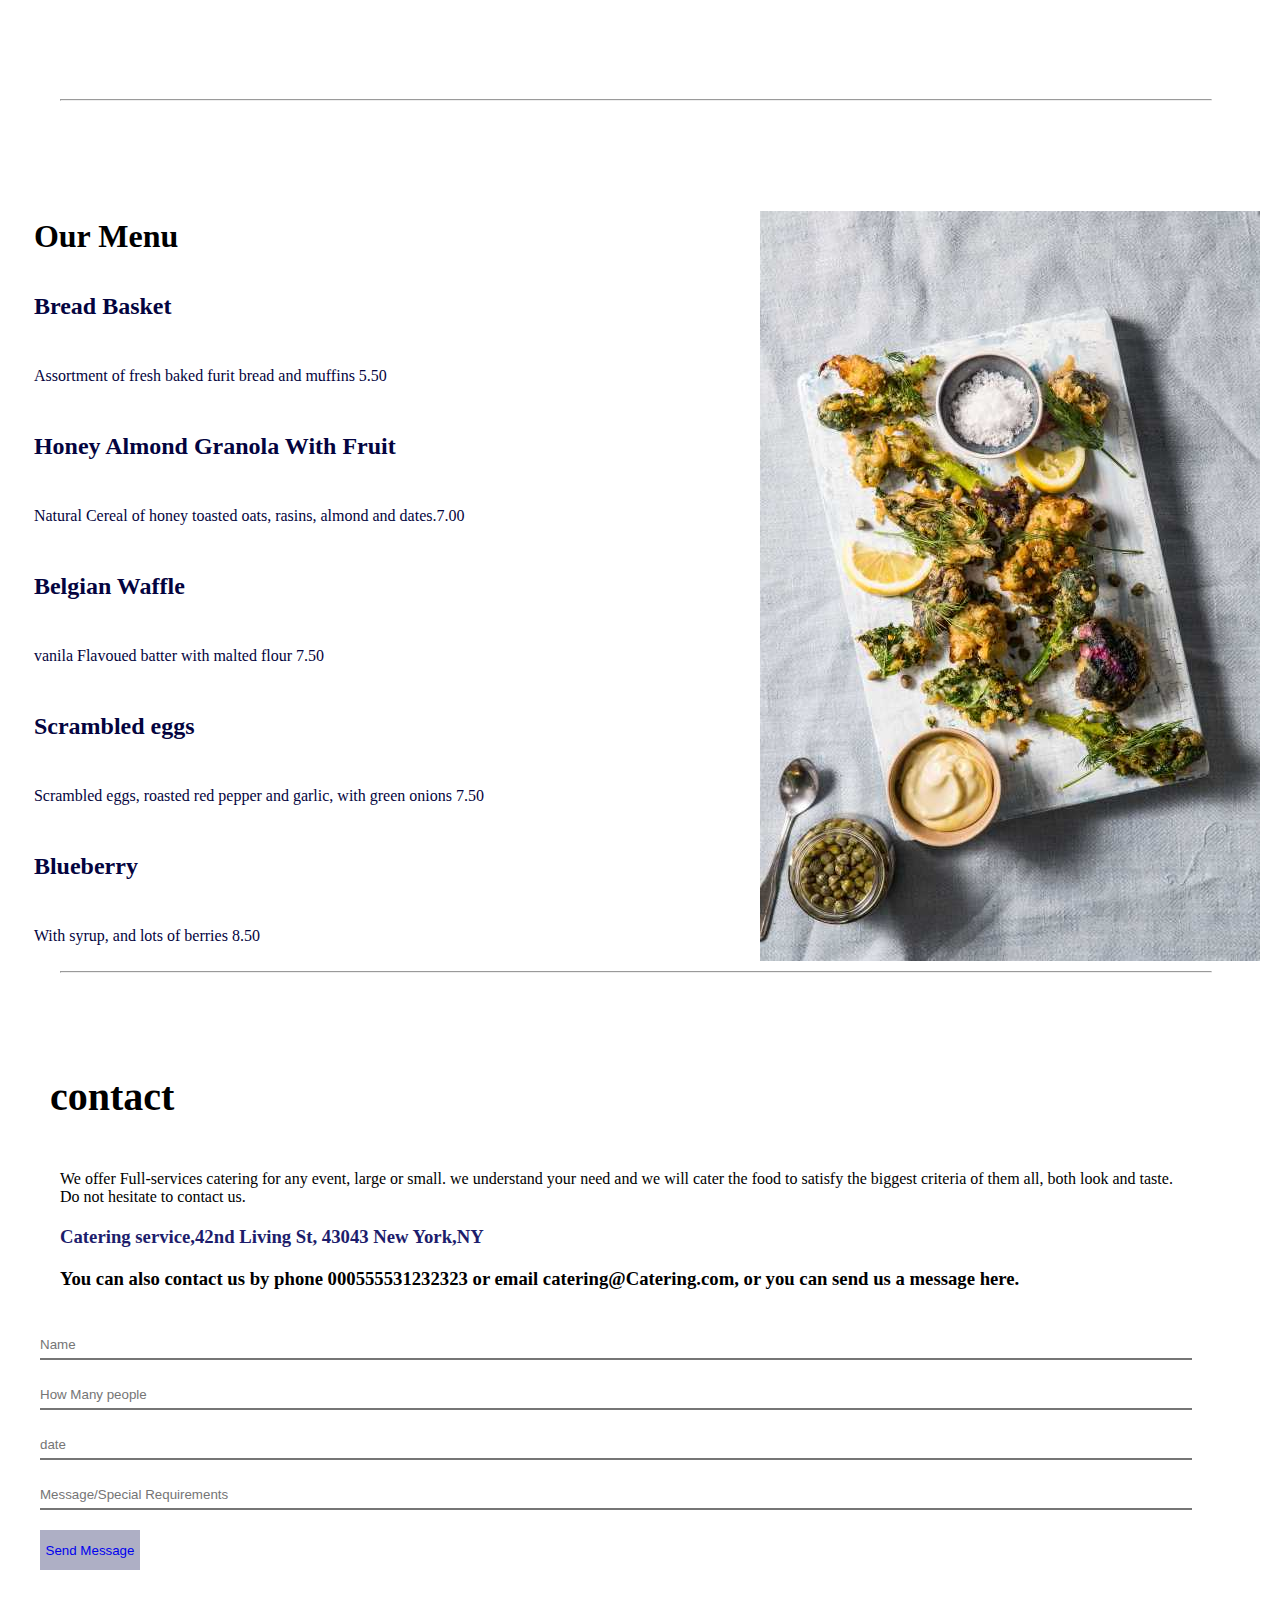
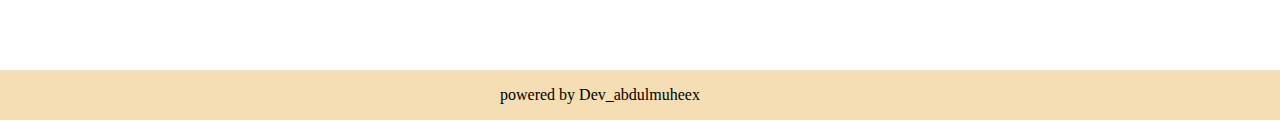
<file: ww3.html>
<!DOCTYPE html>
<html lang="en">
<head>
    <meta charset="UTF-8">
    <meta name="viewport" content="width=device-width, initial-scale=1.0">
    <title>Document</title>
    <link rel="stylesheet" href="ww3.css">
</head>
<body>
    <div class="header">
        <li id="fre">Gourment au Catering</li>
        <li>About</li>
        <li>menu</li>
        <li>contact</li>
    </div>
    <div class="open">
        <img style="width: 100%;" src="hamburger.jpg" alt="">
        <h1 id="me">Le Catering</h1>
    </div>
    <div class="text">
        <img src="tablesetting2.jpg" alt="">
        <div class="move">
        <h1 id="about">About Catering</h1>
        <h3 id="sin">Tradition since 1889</h3>
        <p id="p">The Cateringwas found in blabla by Mr.smith in Lorem ipsum dolor sit, amet consectetur adipisicing elit. Molestiae illo minima assumenda error distinctio magni accusantium officiis! Voluptas tempore adipisci commodi, et, fuga eaque, ut repellat ex vel facilis esse.
            Duis aute iruredolor in reprehenderit in voluptate velit esse cillum dolore eun fugiat mulla paritatur. we only use <span style="background-color: rgb(176, 176, 207);">seasonal</span> ingredient 
        </p>
        <p id="no">Excepteur sint occaete Lorem ipsum dolor sit amet, consectetur adipisicing elit. Numquam aut repellat sunt, consequuntur excepturi illo vitae quae optio quo fugit veniam cum quam officia blanditiis minus ducimus recusandae sequi quas Lorem ipsum dolor sit amet consectetur.</p>
        </div>

    </div>
    <hr>
    <div class="container">
        <div class="tea">
          <h1 id="lo">Our Menu</h1>
        <h2 class="bold">Bread Basket</h2>
        <p class="light">Assortment of fresh baked furit bread and muffins 5.50</p>
        <h2 class="bold">Honey Almond Granola With Fruit</h2>
        <p class="light">Natural Cereal of honey toasted oats, rasins, almond and dates.7.00</p>
        <h2 class="bold">Belgian Waffle</h2>
        <p class="light">vanila Flavoued batter with malted flour 7.50</p>
        <h2 class="bold">Scrambled eggs</h2>
        <p class="light">Scrambled eggs, roasted red pepper and garlic, with green onions 7.50</p>
        <h2 class="bold">Blueberry</h2>
        <p class="light">With syrup, and lots of berries 8.50</p>
        </div>
            <img style="margin: 0px 20px;" src="tablesetting.jpg" alt="">
            
    </div>
    <hr>
    <h1 id="ameerah">contact</h1>
    <p id="mode">We offer Full-services catering for any event, large or small. we understand your need and we will cater the food to satisfy the biggest criteria of them all, both look and taste. <br> Do not hesitate to contact us.</p>
    <h3 id="maryam">Catering service,42nd Living St, 43043 New York,NY </h3>
    <h3 id="wow">You can also contact us by phone 000555531232323 or email catering@Catering.com, or you can send us a message here.</h3>
    <input id="laff" type="text" placeholder="Name">
    <input id="ffal" type="text" placeholder="How Many people">
    <input type="datetime" name="" placeholder="date" id="alff" >
    <input id="maf" type="text" placeholder="Message/Special Requirements">
    <button id="steal"><a id="lea" href="dropdown.html">Send Message</a></button>
    <footer>powered by Dev_abdulmuheex</footer>
    



    
    
    
    


</body>
</html>
</file>
<file: aboutinportfolio.css>
*{
    margin: 0;
    padding: 0;
    box-sizing: border-box;
}
body{
    background: rgb(4, 4, 4);
    color: white;
    overflow-x: hidden;
    display: grid;
    justify-content: center;
}
#owo a{
  color: white;
  text-decoration: none;
  display: flex;
  justify-content: center;
  font-size: 60px;
  cursor: pointer;
  position: fixed;
  right:  10px;
  margin: 0;
  font-family: Arial, Helvetica, sans-serif;
  z-index: 10000;
}
.rat{
    /* align-items: center; */
    position: relative;
    justify-content: center;
    padding: 7% 40%;
}
#fam{
    margin: 3% 60px;
}
#farm{
    margin: 3% 30px;
}
.line{
    border-bottom: 3px solid rgb(240, 241, 240);
    position: absolute;
    width: 200px;
    height: 5px;
}
#image{
    border-radius: 50%;
    margin: 0% 39%;
}
#ram{
    color: rgb(16, 242, 16);
    margin: 2% 0;
}
.write{
    padding: 0 10%;
}
#required{
    margin:  2% 0;
}
#point{
    line-height: 28px;
}
.ham{
    margin: 7% 0;
    width: 100%;
}
#yam{
    padding: 0 10%;
    line-height: 35px;
}
#love{
    display: flex;
    justify-content: space-between;
}
#lack{
    display: flex;
    justify-content: space-between  ;
}
span{
    color: white;
    font-size: 16px;
}
h2 a{
    text-decoration: none;
    color: white;
    font-size: 16px;
}
#ala{
    margin: 3% 10%;
}
.a{
    background-color: rgb(66, 66, 66);
    width: 240px;
    height: 170px;
    line-height: 30px;
    padding: 10px 20px;
    border-bottom: 2px solid rgb(10, 206, 85);
}
.b{
    background-color: rgb(66, 66, 66);
    width: 240px;
    height: 170px;
    line-height: 30px;
    padding: 10px 20px;
    border-bottom: 2px solid rgb(10, 206, 85);
}
.c{
    background-color: rgb(66, 66, 66);
    width: 240px;
    height: 170px;
    line-height: 30px;
    padding: 10px 20px;
    border-bottom: 2px solid rgb(10, 206, 85);
}
.d{
    background-color: rgb(66, 66, 66);
    width: 240px;
    height: 170px;
    line-height: 30px;
    padding: 10px 20px;
    border-bottom: 2px solid rgb(10, 206, 85);
}
.e{
    background-color: rgb(66, 66, 66);
    width: 240px;
    height: 170px;
    line-height: 30px;
    padding: 10px 20px;
    border-bottom: 2px solid rgb(10, 206, 85);
}
.f{
    background-color: rgb(66, 66, 66);
    width: 240px;
    height: 170px;
    line-height: 30px;
    padding: 10px 20px;
    border-bottom: 2px solid rgb(10, 206, 85);
}
#san{
    margin: 4% 10%;
}
.my{
    display: grid;
    grid-template-columns: repeat(2, 1fr );
    grid-row-gap: 20px;
    margin: 0 20%;
}
.g{
     background-color: rgb(66, 66, 66);
    width: 320px;
    height: 300px;
    line-height: 30px;
    padding: 10px 20px;;
}
.h{
    background-color: rgb(66, 66, 66);
    width: 320px;
    height: 300px;
    line-height: 30px;
    padding: 10px 20px;
}
.go{
    display: grid;
    grid-template-columns: repeat(2,1fr);
     margin: 0 10%;
}
#no{
    margin: 6% 10%;
}






@media (max-width: 480px){
    body{
        align-items: center;
        justify-content: center;
    }
    #owo{
        margin: 0px;
    }
   .rat{
    display: grid;
    margin: 10% 0;
    padding: 0;
}
#fam{
    margin: 3% 60px;
}
#farm{
    margin: 3% 30px;
}
.line{
    border-bottom: 3px solid rgb(240, 241, 240);
    /* position: fixed; */
    top: 90px;
    margin: 4% 22%;
    width: 200px;
    height: 2px;
}
#image{
    margin: 6% 50px;
}
.line{
    display: none;
}
#ram{
    color: rgb(9, 155, 9);
    margin: 7% 2%;
    font-size: 25px;
}

.write{
    padding: 5%;
}
#required{
    margin:  2% 0;
    line-height: 30px;
    font-size: 20px;
}
#point{
    line-height: 28px;
    color: rgb(208, 205, 205);
}
#yam h2{
    word-spacing: 20px;
}
.ham{
    margin: 7% 0;
    width: 100%;
}

#yam{
    padding: 0;
    line-height: 35px;
}

span a{
    color: white;
    text-decoration: none;
    margin: 20% -50%;
    font-size: 40px;
}
#yam h2 a{
    font-size: 16px;
    color: green;
}
h2{
    font-size: 1rem;
}
#ala{
    margin: 10% 0;
}
.a{
    background-color: rgb(66, 66, 66);
   width: 90%;
    height: 170px;
    margin: 0 3%;
    line-height: 30px;
    padding: 10px 20px;
    border-bottom: 2px solid rgb(10, 206, 85);
}
.b{
    background-color: rgb(66, 66, 66);
    width: 90%;
    height: 170px;
    margin: 0 3%;
    line-height: 30px;
    padding: 10px 20px;
    border-bottom: 2px solid rgb(10, 206, 85);
}
.c{
    background-color: rgb(66, 66, 66);
    width: 90%;
    height: 170px;
    margin: 0 3%;
    line-height: 30px;
    padding: 10px 20px;
    border-bottom: 2px solid rgb(10, 206, 85);
}
.d{
    background-color: rgb(66, 66, 66);
    width: 90%;
    height: 170px;
    margin: 0 3%;
    line-height: 30px;
    padding: 10px 20px;
    border-bottom: 2px solid rgb(10, 206, 85);
}
.e{
    background-color: rgb(66, 66, 66);
    width: 90%;
    height: 170px;
    margin: 0 3%;
    line-height: 30px;
    padding: 10px 20px;
    border-bottom: 2px solid rgb(10, 206, 85);
}
.f{
    background-color: rgb(66, 66, 66);
    width: 90%;
    height: 170px;
    margin: 0 3%;
    line-height: 30px;
    padding: 10px 20px;
    border-bottom: 2px solid rgb(10, 206, 85);
}
#san{
    margin: 10% 0;
}
.my{
    display: grid;
    grid-template-columns: repeat(1, 1fr );
    grid-row-gap: 30px;
    margin: 7% 0%;
    padding: 0 -5%;
}
.g{
     background-color: rgb(66, 66, 66);
      width: 80%;
    height: 100%;
    line-height: 30px;
    padding: 10px 20px;
}
.h{
    background-color: rgb(66, 66, 66);
    width: 80%;
    height: 100%;
    line-height: 30px;
    padding: 10px 20px;
}
.go{
    display: grid;
    grid-template-columns: repeat(1,1fr);
    grid-row-gap: 30px;
     margin: 6% 0;
}
#no{
    margin: 6% 0;
}
#love{
   display: block
}
#lack{
   display: block;
}
span{
    color: white;
    font-size: 16px;
}
h2 a{
    text-decoration: none;
    color: white;
    font-size: 16px;
}





}
</file>
<file: architects.css>
*{
    margin: 0;
    padding: 0;
    box-sizing: border-box;
}
#logo{
    font-size: 25px;
    padding: 10px;
}
.logo{
    gap: 20px;
    /* position: relative; */
    /* padding: 20px; */
    
}
.header{
    position: fixed;
    top: 0;
    align-items: center;
    display: flex;
    justify-content: space-around;
    width: 100%;
    height: 70px;
    color: rgb(65, 65, 93);
     background: white;
     box-shadow: 5px 5px 5px  ;
     background-image: url(architect.jpg);

}
.me{
    display: flex;
    justify-content: center;
    float: right;
    gap: 30px;
    margin: 25px 50px;

}
.me a{
    text-decoration: none;
    color: white;
    
}
#btn{
    display: none;
}
.hamburgerbtn{
    display: none;
}
body{
    overflow-x: hidden;
}
#gmi{
    width: 100%;
    /* height: 500px; */
}
#low{
    padding: 30px;
}
#jet{
    width: 70%;
    margin-left: 10%;
}
.grid{
    display: grid;
    grid-template-columns: repeat(2, 1fr);
    grid-column-gap: 20px;
    grid-row-gap: 100px;
    margin: 90px;
    flex-wrap: wrap;
    
}
.gallery1{
    background-image: url(workshop.jpg);
    min-height: 220px;
    background-size: 100%;
    max-width: 700px;
    
    background-repeat: no-repeat;
    
}
.when{
    color: white;
    width: 110px;
    height: 30px;
    background: black;
    padding: 3px;
}
.gallery2{
    background-image: url(house2\ \(1\).jpg);
    min-height: 350px;
    /* height: 550px; */
    /* max-height: 600px; */
    background-repeat: no-repeat;
     background-size: 100%;
    
}
.how{
    color: white;
    width: 110px;
    height: 30px;
    background: black;
    padding: 3px;
}
.gallery3{
    background-image: url(house3\ \(1\).jpg);
    min-height: 350px;
    background-repeat: no-repeat;
     background-size: 100%;
    
}
.mad{
        color: white;
    width: 100px;
    height: 30px;
    background: black;
    padding: 3px;
}
.gallery4{
    background-image: url(house4.jpg);
    min-height: 350px;
     background-size: 100%;
    background-repeat: no-repeat;
    
}
.dad{
        color: white;
    width: 110px;
    height: 30px;
    background: black;
    padding: 3px;
}
.gallery5{
    background-image: url(house2\ \(1\).jpg);
    min-height: 350px;
    background-repeat: no-repeat;
     background-size: 100%;
    
}
.gallery6{
    background-image: url(workshop.jpg);
    min-height: 350px;
    background-repeat: no-repeat;
     background-size: 100%;
    
}
.gallery7{
    background-image: url(house4.jpg);
    min-height: 350px;
    background-repeat: no-repeat;
     background-size: 100%;
    
}
.gallery8{
    background-image: url(house3\ \(1\).jpg);
    min-height: 350px;
    background-repeat: no-repeat;
     background-size: 100%;
    
}
#ter{
    margin: 0 8px 20px;
}
#love{
    width: 300px;
}
.love{
    width: 20%;
    border: none;
    color: rgb(163, 161, 161);
    height: 20px;
    cursor: pointer;
}
.grid2{
    grid-template-columns: repeat(2, 1fr);
    display: grid;
    line-height: 25px;
    grid-row-gap: 40px;
    grid-column-gap: 90px;
    margin: 5%;

}
#lip{
    width: 90%;
    max-width: 100%;
    display: block;
    height: auto;
}
h5{
    color: rgb(139, 136, 133);
}
.roo{
    line-height: 60px;
    padding: 20px 30px;
}
input{
    width: 100%;
    height: 40px;
    border-radius: 20px;
    border: none;
    border: 1px solid rgb(139, 136, 133);
    background: rgb(223, 221, 220);
}
footer{
    width: 100%;
    height: 70px;
    color: white;
    align-items: center;
    justify-content: center;
    display: flex;
    background-color: black;
}








@media(max-width: 700px){
    .hamburgerbtn{
    font-size: 40px;
    background: none;
    cursor: pointer;
    display: block;
    
    /* margin: 0 800px; */

}

.header{
    display: flex;
    position: fixed;
    top: 0;
    align-items: center;
    justify-content: space-between;
    width: 100%;
    height: 70px;
    color: rgb(65, 65, 93);
     background: white;
     box-shadow: 5px 5px 5px  ;
     background-image: url(architect.jpg);
    
   
}
.me{
     top: 100%;
    width: 100%;
    margin: 0px 0px 10px;
     position: absolute;
        flex-direction: column;
        display: none;
}
#btn{
    display: none;
}
.me a{
    text-decoration: none;
    color: black;
    display: block;
    left: 0;
    padding: 20px;
    background: blue;
    color: white;
    transition: 0.5s;
    z-index: 10000;
  
  

}
.me a:hover{
      border-bottom: 0.5px solid white;
      transition: 0.5s;

}
#btn:checked ~ .me{
    display: block;
}
.grid{
    grid-template-columns: repeat(1, 1fr);
}
.grid2{
    grid-template-columns: repeat(1, 1fr);
    flex-wrap: wrap;
}
.grid2 img{
    width: 80%;

}
#map{
    width: 10%;
}

    
}
@media (max-width: 10000px){
    .grid2 img{
    width: 80%;
}
#map{
    width: 100%;
}
}

@media (max-width: 480px){
    .grid{
    display: grid;
    grid-template-columns: repeat(1, 1fr);
    grid-column-gap: 0;
    grid-row-gap: 10px;
    margin: 9%;
    align-items: center;
    /* flex-wrap: wrap; */
    
}
.gallery1{
    background-image: url(workshop.jpg);
    /* min-height: 220px; */
    /* background-size: 100%; */
    -width: 700px;
    
    background-repeat: no-repeat;
    
}
.grid2 img{
    width: 80%;
}
#map{
    width: 100%;
}
footer h3{
    font-size: 0.8rem;
}
}
</file>
<file: contactinportfolio.css>
*{
    margin: 0;
    padding: 0;
    box-sizing: border-box;
}
body{
    background-color: rgb(14, 14, 14);
    color: white;
    display: grid;
    min-height: 30vh;
    justify-content: center;
    align-items: center;
    overflow-x: hidden;
}
#owo a{
  color: white;
  text-decoration: none;
  display: flex;
  justify-content: center;
  font-size: 60px;
  cursor: pointer;
  position: fixed;
  right:  10px;
  margin: 0;
  z-index: 10000;
}
input{
    color: white;
    background: rgb(48, 47, 47);
    padding: 0 10px;
    width: 130%;
    height: 40px;
    border: none;
    /* display: grid; */
}
textarea{
        color: white;
    background: rgb(48, 47, 47);
    padding: 0 10px;
    width: 130%;
    height: 80px;
    border: none;

}
.move{
    /* justify-content: space-around; */
    display: flex;
    gap: 9.5%;
    width: 130%;
}
.laff{
    line-height: 70px;
    margin-right: 10%;
}
#head, #mat{
    width: 50%;
    
}
input::placeholder{
    color: white;
}
input:focus{
    border-bottom: 3px solid rgb(8, 173, 8);
    outline: none;
}
textarea::placeholder{
    color: white;
}
textarea:focus{
    border-bottom: 3px solid rgb(8, 173, 8);
    outline: none;
}
.header{
    display: grid;
    align-items: center;
    justify-content: center;
    min-height: 30vh;

}
button{
    color: white;
    background-color:  rgb(39, 147, 73);
    width: 120px;
    height: 35px;
    border: none;
    border-radius: 20px;
    cursor: pointer;
}
svg{
    color: rgb(39, 147, 73);;
}
.line{
    border-right: 2px solid rgb(46, 45, 45);
    width: 2px;
    height: 30px;
}
.hold1, .hold2, .hold3, .hold4, .hold5, .hold6{
    display: flex;
    gap: 30px;
    margin: 6%;
}
.hold3 a, .hold4 a,.hold5 a, .hold6 a{
    color: rgb(17, 164, 17);
}
.islam{
     
     /* gap: 10px;  */
}
samp a{
    font-size: 60px;
    text-decoration: none;
    color: white;
    cursor: pointer;
    display: flex;
    justify-content: center;
}



@media (max-width: 500px){
body{
    background-color: rgb(14, 14, 14);
    color: white;
    display: grid;
    min-height: 30vh;
    justify-content: center;
    align-items: center;
    overflow-x: hidden;
}
#owo a{
  color: white;
  text-decoration: none;
  display: flex;
  justify-content: center;
  font-size: 60px;
  cursor: pointer;
  position: fixed;
  right:  10px;
  margin: 0;
  z-index: 10000;
}
input{
    color: white;
    background: rgb(48, 47, 47);
    padding: 0 10px;
    width: 100%;
    height: 40px;
    border: none;
    /* display: grid; */
}
textarea{
        color: white;
    background: rgb(48, 47, 47);
    padding: 0 10px;
    width: 100%;
    height: 80px;
    border: none;

}
.move{
    /* justify-content: space-around; */
    display: inline;
    gap: 9.5%;
    width: 100%;
}
.laff{
    line-height: 70px;
    padding: 0 3%;
}
#head, #mat{
    width: 100%;
    
}
input::placeholder{
    color: white;
}
input:focus{
    border-bottom: 3px solid rgb(8, 173, 8);
    outline: none;
}
textarea::placeholder{
    color: white;
}
textarea:focus{
    border-bottom: 3px solid rgb(8, 173, 8);
    outline: none;
}
.header{
    display: grid;
    align-items: center;
    justify-content: center;
    min-height: 30vh;

}
button{
    color: white;
    background-color:  rgb(39, 147, 73);
    width: 120px;
    height: 35px;
    border: none;
    border-radius: 20px;
    cursor: pointer;
}
svg{
    color: rgb(39, 147, 73);
    width: 20px;
    height: 20px;
}
.line{
    border-right: 2px solid rgb(46, 45, 45);
    width: 2px;
    height: 30px;
}
.hold1, .hold2, .hold3, .hold4, .hold5, .hold6{
    display: flex;
    gap: 30px;
    margin: 6%;
}
.hold3 a, .hold4 a,.hold5 a, .hold6 a{
    color: rgb(17, 164, 17);
}
.islam{
     
     /* margin: 0;
     padding: 0; */
}
samp a{
    font-size: 60px;
    text-decoration: none;
    color: white;
    cursor: pointer;
    display: flex;
    justify-content: center;
}
h3{
    font-size: 1rem;
}
h5{
    font-size: 0.5rem;
}
}
</file>
<file: projectinportfolio.css>
*{
    margin: 0;
    padding: 0;
    box-sizing: border-box;
}
body{
    background: rgb(10, 10, 10);
    color: white;
    align-items: center;
    justify-content: center;
    min-height: 30vh;
    display: grid;
    margin: 10% 0;
}
#owo a{
  color: white;
  text-decoration: none;
  display: flex;
  justify-content: center;
  font-size: 60px;
  cursor: pointer;
  position: fixed;
  right:  10px;
  margin: 0;
  top: 0;
  font-family: Arial, Helvetica, sans-serif;
  font-weight: 60px;
  z-index: 10000;
}
.Graphics img{
    width: 400px;
}
.Graphics{
    line-height: 90px;
}
h3{
    align-items: center;
    display: flex;
    justify-content: center;
}
h5, h1, h2{
   align-items: center;
    display: flex;
    justify-content: center; 
}
span a{
    text-decoration: none;
    color: white;
    font-size: 60px;
    display: flex;
    justify-content: center;
    cursor: pointer;
}

@media(max-width: 480px){
    .Graphics img{
    width: 250px;
}

}
</file>
<file: resumeinportfolio.css>
*{
    margin: 0;
    padding: 0;
    box-sizing: border-box;
}
body{
    margin: 6% 0;
    overflow-x: hidden;
    justify-content: center;
    background: rgb(10, 10, 10);
    color: white;
    display: grid;
}
#owo a{
  color: white;
  text-decoration: none;
  display: flex;
  justify-content: center;
  font-size: 60px;
  cursor: pointer;
  position: fixed;
  right:  10px;
  margin: 0;
  font-family: Arial, Helvetica, sans-serif;
  z-index: 10000;
}
span a{
    font-size: 80px;
    margin: 4% 48%;
    text-decoration: none;
    color: white;
}
#rat{
    margin: 2% 40%;
    flex-wrap: nowrap;
}
#ram{
    margin: 4% 40%;
    flex-wrap: nowrap;
}
/* .line{
    width: 100px;
    height: 3px;
    color: white;
} */
 .a{
    background-color: rgb(28, 28, 28);
    height: 30%;
    width: 80%;
    padding: 20px 19px;
    border-left: 3px solid rgb(6, 139, 77);
    border-bottom: 3px solid rgb(43, 36, 36);
 }
  .b{
  background-color: rgb(28, 28, 28);
    height: 30%;
    width: 80%;
    padding: 20px 19px;
    border-left: 3px solid rgb(6, 139, 77);
    border-bottom: 3px solid rgb(43, 36, 36);
 }
  .c{
  background-color: rgb(28, 28, 28);
    height: 30%;
    width: 80%;
    padding: 20px 19px;
    border-left: 3px solid rgb(6, 139, 77);
    border-bottom: 3px solid rgb(43, 36, 36);
 }
 
 #chat{
    text-transform: capitalize;
    font-size: 20px;
    padding: 10px 0;
 }
 #hat{
    font-size: 20px;
    padding: 7px 0;
 }
 #ele{
    margin: 10% 0;
 }
 .d{
    background-color: rgb(35, 34, 34);
   background-color: rgb(28, 28, 28);
    height: 30%;
    width: 80%;
    padding: 20px 19px;
    border-left: 3px solid rgb(6, 139, 77);
    border-bottom: 3px solid rgb(43, 36, 36);
 }
.e{
  background-color: rgb(28, 28, 28);
    height: 30%;
    width: 80%;
    padding: 20px 19px;
    border-left: 3px solid rgb(6, 139, 77);
    border-bottom: 3px solid rgb(43, 36, 36);
 }
 .f{
    background-color: rgb(28, 28, 28);
    height: 30%;
    width: 80%;
    padding: 20px 19px;
    border-left: 3px solid rgb(6, 139, 77);
    border-bottom: 3px solid rgb(43, 36, 36);
 }
 .leg{
    display: flex;
    margin: 0 25%;
    gap: 60px;
    
 }
 #three{
    margin: 7% 25%;
 }
 #four{
    margin: 3% 25%;
 }
 .skil1{
    width: 500px;
    height: 5px;
    background: white;
    /* margin: 0 25%; */
    position: relative;
 }
 .skil1 span{
     width: 0%;
    height: 5px;
    background: green;
    left: 0;
    top: 0;
    bottom: 0;
    right: 0;
    position: absolute;
    animation: me 2s forwards;
 }
 @keyframes me{
    to{
        width: 95%;
    }
 }
 .cover1{
    background: none;
    line-height: 50px;
    margin: 3% 20%;

 }
 .cover2{
    background: none;
    line-height: 50px;
    margin: 3% 20%;

 }
 .cover3{
    background: none;
    line-height: 50px;
    margin: 3% 20%;

 }
 .smart{
    padding: 0 40%;
 }
 .smart3{
    padding: 0 45%;
 }
  .smart2{
    padding: 0 43%;
 }
  .skil2{
    width: 500px;
    height: 5px;
    background: white;
    /* margin: 0 25%; */
    position: relative;
 }
 .skil2 span{
     width: 0%;
    height: 5px;
    background: green;
    left: 0;
    top: 0;
    bottom: 0;
    right: 0;
    position: absolute;
    animation: lap 2s forwards;
 }
 @keyframes lap{
    to{
        width: 70%;
    }
 }
  .skil3{
    width: 500px;
    height: 5px;
    background: white;
    /* margin: 0 25%; */
    position: relative;
 }
 .skil3 span{
     width: 0%;
    height: 5px;
    background: green;
    left: 0;
    top: 0;
    bottom: 0;
    right: 0;
    position: absolute;
    animation: solo 2s forwards;
 }
 @keyframes solo{
    to{
        width: 45%;
    }
 }



 @media (max-width: 480px){
   body{
    margin: 3%;
    overflow-x: hidden;
    justify-content: none;
    background: rgb(10, 10, 10);
    color: white;
    display: block;
}
#rat{
    margin: 10% 25%;
    /* padding: 0 30%; */
    flex-wrap: nowrap; 
    
}
#ram{
    margin: 10% 30%;
    flex-wrap: nowrap; 
} 
.a{
    background-color: rgb(26, 25, 25);
    height: 33%;
    width: 80%;
    padding: 20px 19px;
    border-left: 3px solid rgb(21, 211, 122);
    border-bottom: 3px solid rgb(19, 205, 78);
 }
  .b{
 background-color: rgb(26, 25, 25);
    height: 33%;
    width: 80%;
    padding: 20px 19px;
    border-left: 3px solid rgb(21, 211, 122);
    border-bottom: 3px solid rgb(19, 205, 78); }
  .c{
   background-color: rgb(26, 25, 25);
    height: 33%;
    width: 80%;
    padding: 20px 19px;
    border-left: 3px solid rgb(21, 211, 122);
    border-bottom: 3px solid rgb(19, 205, 78);
 }
 
 #chat{
    text-transform: capitalize;
    font-size: 20px;
    padding: 10px 0;
 }
 #hat{
    font-size: 20px;
    padding: 7px 0;
 }
 #ele{
    margin: 5% 0;
 }
 .d{
    background-color: rgb(26, 25, 25);
    height: 33%;
    width: 80%;
    padding: 20px 19px;
    border-left: 3px solid rgb(21, 211, 122);
    border-bottom: 3px solid rgb(19, 205, 78);
 }
.e{
 background-color: rgb(26, 25, 25);
    height: 33%;
    width: 80%;
    padding: 20px 19px;
    border-left: 3px solid rgb(21, 211, 122);
    border-bottom: 3px solid rgb(19, 205, 78);
 }
 .f{
    background-color: rgb(26, 25, 25);
    height: 33%;
    width: 80%;
    padding: 20px 19px;
    border-left: 3px solid rgb(21, 211, 122);
    border-bottom: 3px solid rgb(19, 205, 78);
 }
 .leg{
    display: grid;
    grid-template-columns: repeat(1,1fr);
    grid-row-gap: 50px;
    margin: 0%;
   
    
 }
 #three{
    margin: 20% 0%;
 }
 #four{
    margin: 3% 0%;
 }
 .skil1{
    width: 70%;
    height: 5px;
    background: white;
    /* margin: 0 25%; */
    position: relative;
 }
 .skil1 span{
     width: 0%;
    height: 5px;
    background: green;
    left: 0;
    top: 0;
    bottom: 0;
    right: 0;
    position: absolute;
    animation: me 2s forwards;
 }
 @keyframes me{
    to{
        width: 95%;
    }
 }
 .cover1{
    background: none;
    line-height: 50px;
    margin: 3% 0%;

 }
 .cover2{
    background: none;
    line-height: 50px;
    margin: 3% 0%;

 }
 .cover3{
    background: none;
    line-height: 50px;
    margin: 3% 0%;

 }
 .smart{
    padding: 0 30%;
 }
 .smart3{
    padding: 0 30%;
 }
  .smart2{
    padding: 0 30%;
 }
  .skil2{
    width: 70%;
    height: 5px;
    background: white;
    /* margin: 0 25%; */
    position: relative;
 }
 .skil2 span{
     width: 0%;
    height: 5px;
    background: green;
    left: 0;
    top: 0;
    bottom: 0;
    right: 0;
    position: absolute;
    animation: lap 2s forwards;
 }
 @keyframes lap{
    to{
        width: 70%;
    }
 }
  .skil3{
    width: 70%;
    height: 5px;
    background: white;
    /* margin: 0 25%; */
    position: relative;
 }
 .skil3 span{
     width: 0%;
    height: 5px;
    background: green;
    left: 0;
    top: 0;
    bottom: 0;
    right: 0;
    position: absolute;
    animation: solo 2s forwards;
 }
 @keyframes solo{
    to{
        width: 45%;
    }
 }
 }
 


 @media(max-width: 900px) and (min-width: 480px){
   *{
    margin: 0;
    padding: 0;
    box-sizing: border-box;
}
body{
    margin: 6% 0;
    position: absolute;
    padding: 0 10%;
    overflow-x: hidden;
    justify-content: center;
    background: rgb(10, 10, 10);
    color: white;
    display: grid;
}
span a{
    font-size: 80px;
    margin: 4% 48%;
    text-decoration: none;
    color: white;
}
#rat{
    margin: 2% 40%;
    flex-wrap: nowrap;
}
#ram{
    margin: 4% 40%;
    flex-wrap: nowrap;
}
/* .line{
    width: 100px;
    height: 3px;
    color: white;
} */
 .a{
    background-color: rgb(28, 28, 28);
    height: 30%;
    width: 160%;
    padding: 20px 19px;
    border-left: 3px solid rgb(6, 139, 77);
    border-bottom: 3px solid rgb(43, 36, 36);
 }
  .b{
  background-color: rgb(28, 28, 28);
    height: 30%;
    width: 160%;
    padding: 20px 19px;
    border-left: 3px solid rgb(6, 139, 77);
    border-bottom: 3px solid rgb(43, 36, 36);
 }
  .c{
 background-color: rgb(28, 28, 28);
    height: 30%;
    width: 160%;
    padding: 20px 19px;
    border-left: 3px solid rgb(6, 139, 77);
    border-bottom: 3px solid rgb(43, 36, 36);
 }
 
 #chat{
    text-transform: capitalize;
    font-size: 20px;
    padding: 10px 0;
 }
 #hat{
    font-size: 20px;
    padding: 7px 0;
 }
 #ele{
    margin: 10% 3%;
 }
 .d{
     background-color: rgb(28, 28, 28);
    height: 30%;
    width: 160%;
    padding: 20px 19px;
    border-left: 3px solid rgb(6, 139, 77);
    border-bottom: 3px solid rgb(43, 36, 36);
 }
.e{
  background-color: rgb(28, 28, 28);
    height: 31%;
    width: 160%;
    padding: 20px 19px;
    border-left: 3px solid rgb(6, 139, 77);
    border-bottom: 3px solid rgb(43, 36, 36);
 }
 .f{
    background-color: rgb(28, 28, 28);
    height: 30%;
    width: 160%;
    padding: 20px 19px;
    border-left: 3px solid rgb(6, 139, 77);
    border-bottom: 3px solid rgb(43, 36, 36);
 }
 .leg{
    display: flex;
    margin: 0 15%;
    gap: 150px;
    
 }
 #three{
    margin: 7% 25%;
 }
 #four{
    margin: 3% 25%;
 }
 .skil1{
    width: 100%;
    height: 5px;
    background: white;
    /* margin: 0 25%; */
    position: relative;
 }
 .skil1 span{
     width: 0%;
    height: 5px;
    background: green;
    left: 0;
    top: 0;
    bottom: 0;
    right: 0;
    position: absolute;
    animation: me 2s forwards;
 }
 @keyframes me{
    to{
        width: 95%;
    }
 }
 .cover1{
    background: none;
    line-height: 50px;
    margin: 3% 20%;

 }
 .cover2{
    background: none;
    line-height: 50px;
    margin: 3% 20%;

 }
 .cover3{
    background: none;
    line-height: 50px;
    margin: 3% 20%;

 }
 .smart{
    padding: 0 40%;
 }
 .smart3{
    padding: 0 45%;
 }
  .smart2{
    padding: 0 43%;
 }
  .skil2{
    width: 100%;
    height: 5px;
    background: white;
    /* margin: 0 25%; */
    position: relative;
 }
 .skil2 span{
     width: 0%;
    height: 5px;
    background: green;
    left: 0;
    top: 0;
    bottom: 0;
    right: 0;
    position: absolute;
    animation: lap 2s forwards;
 }
 @keyframes lap{
    to{
        width: 70%;
    }
 }
  .skil3{
    width: 100%;
    height: 5px;
    background: white;
    /* margin: 0 25%; */
    position: relative;
 }
 .skil3 span{
     width: 0%;
    height: 5px;
    background: green;
    left: 0;
    top: 0;
    bottom: 0;
    right: 0;
    position: absolute;
    animation: solo 2s forwards;
 }
 @keyframes solo{
    to{
        width: 45%;
    }
 }
 }
</file>
<file: ww3.css>
*{
    margin: 0;
    padding: 0;
    box-sizing: border-box;
}
body{
    overflow-x: hidden;
    margin: auto;
    justify-content: center;
    align-items: center; 
}
.header{
    border: 2px solid rgb(247, 241, 241);
    width: 100%;
    height: 80px;
    color: rgb(7, 32, 53);
    background: white;
    display: flex;
    justify-content: flex-end;
    align-items: center;
    gap: 50px;
    position: fixed;
    box-shadow: 0px 10px 10px 5px;

}
.header li{
    font-size: 20px;
    font-family: 'Trebuchet MS', 'Lucida Sans Unicode', 'Lucida Grande', 'Lucida Sans', Arial, sans-serif;
    list-style: none;
    
}
#fre{
    padding: 0px 850px;
}
.header li:hover{
    background: silver;
    padding: 8px 8px;
}
#me{
    color: rgb(43, 29, 56);
    font-family: monospace;
    font-size: 40px;
    margin: -90px 40px;

}
.text{
    display: flex;
    margin: 220px 40px;
    gap: 60px;
}
.move{
    margin: 50px;
    line-height: 30px;
}
#about{
    margin-bottom: 50px ;
    color: rgb(72, 68, 84);
    font-family: Arial, Helvetica, sans-serif;
    margin-left: 40px;
}
#sin{
    margin-bottom: 20px;
    margin-left: 60px;color: rgb(122, 95, 148);
    font-family: 'Franklin Gothic Medium', 'Arial Narrow', Arial, sans-serif;

}
#no{
    margin: 20px -4px;
}
hr{
    width: 90%; 
    margin-bottom: 100px;
    margin-left: 60px;

}
.container{
    display: flex;
    align-items: center;
    gap: 20%; 
}
.tea{
    line-height: 70px;
    margin-left: auto;
}
.bold{
    color: rgb(4, 4, 64);
}
.light{
     color: rgb(4, 4, 64);
}
#ameerah{
    font-size: 40px;
    margin: 50px;
}
#mode{
    margin-left: 60px;
}
#maryam{
    color: rgb(29, 29, 108);
    margin-left: 60px;
    margin-top: 20px;
}#wow{
    margin-left: 60px;
    margin-top: 20px;
}
#laff{
    width: 90%;
    height: 30px;
    margin-top: 40px;
    margin-left: 40px;
      border-top: none;
    border-right: none;
    border-left: none;
    
}
#ffal{
    width: 90%;
    height: 30px;
    margin-top: 20px;
    margin-left: 40px;
      border-top: none;
    border-right: none;
    border-left: none;

}
#alff{
    
    width: 90%;
    height: 30px;
    margin-top: 20px;
    margin-left: 40px;
    border-top: none;
    border-right: none;
    border-left: none;


}
#maf{
    
    width: 90%;
    height: 30px;
    margin-top: 20px;
    margin-left: 40px;
      border-top: none;
    border-right: none;
    border-left: none;
}
#steal{
    width: 100px;
    height: 40px;
    margin-left: 40px;
    background: rgb(174, 175, 197);
    border: none;
    margin-top: 20px;
    
}
#lea{
    text-decoration: none;
}
footer{
    width: 100%;
    height: 50px;
    background: wheat;
    bottom: 0;
    align-items: center;
    margin-top: 100px ;
    padding: 16px 500px ;
}
h5{
    font-style: italic;


}
</file>
